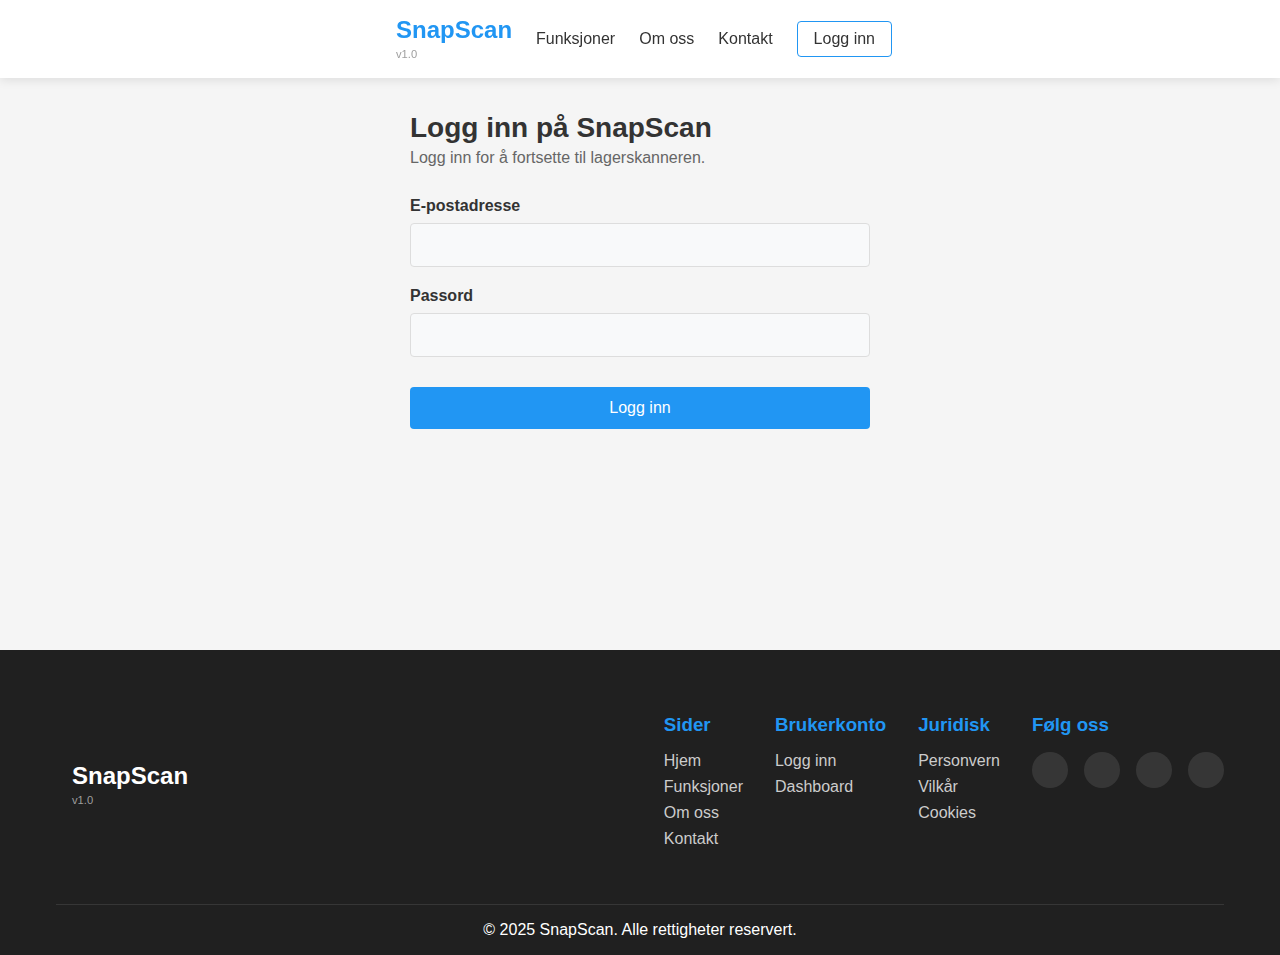
<file: dashboard.html>
<!DOCTYPE html>
<html lang="no">
<head>
    <meta charset="UTF-8">
    <meta name="viewport" content="width=device-width, initial-scale=1.0">
    <meta name="theme-color" content="#2196f3">
    <title>SnapScan Dashboard</title>
    <link rel="manifest" href="manifest.json">
    <link rel="stylesheet" href="https://cdnjs.cloudflare.com/ajax/libs/font-awesome/5.15.4/css/all.min.css">
    <link rel="stylesheet" href="css/styles.css">
    <link rel="stylesheet" href="css/dropdown-search.css">
    <meta name="apple-mobile-web-app-capable" content="yes">
    <meta name="apple-mobile-web-app-status-bar-style" content="black-translucent">
    <!-- VIKTIG: Kommenterer ut camera-styles.css for å unngå konflikt -->
    <!-- <link rel="stylesheet" href="css/camera-styles.css"> -->

    <!-- Inline stiler for kameravisning - dette sikrer at ingen CSS-konflikter oppstår -->
    <style>
        .simple-camera-container {
            margin: 1rem 0;
            padding: 1rem;
            background-color: #f0f8ff;
            border-radius: 8px;
            border: 1px solid #64b5f6;
        }
        
        .simple-camera-wrapper {
            position: relative;
            width: 100%;
            height: 400px;
            overflow: hidden;
            border-radius: 8px;
            background-color: #000;
            margin-bottom: 1rem;
        }
        
        .simple-video {
            position: absolute;
            top: 0;
            left: 0;
            width: 100% !important;
            height: 100% !important;
            object-fit: cover;
            z-index: 1;
            background-color: #000;
        }
        
        .simple-overlay {
            position: absolute;
            top: 0;
            left: 0;
            width: 100%;
            height: 100%;
            z-index: 3;
            display: flex;
            justify-content: center;
            align-items: center;
            pointer-events: none;
        }
        
        .simple-scan-area {
            width: 250px;
            height: 150px;
            border: 3px solid #4caf50;
            border-radius: 8px;
            box-shadow: 0 0 0 2000px rgba(0, 0, 0, 0.5);
            position: relative;
        }
        
        .simple-canvas {
            position: absolute;
            top: 0;
            left: 0;
            width: 100%;
            height: 100%;
            z-index: 2;
            background-color: transparent;
        }

        /* Bruker-profil stil i header */
        .user-profile {
            display: flex;
            align-items: center;
            margin-left: 1rem;
            cursor: pointer;
            position: relative;
        }

        .user-avatar {
            width: 35px;
            height: 35px;
            background-color: #2196f3;
            border-radius: 50%;
            color: white;
            display: flex;
            align-items: center;
            justify-content: center;
            font-weight: bold;
            margin-right: 0.5rem;
        }

        .user-name {
            font-size: 0.9rem;
            font-weight: 500;
            color: #cccccc;
        }

        .user-dropdown {
            position: absolute;
            top: 100%;
            right: 0;
            background-color: white;
            box-shadow: 0 4px 12px rgba(0, 0, 0, 0.15);
            border-radius: 4px;
            padding: 0.5rem 0;
            min-width: 180px;
            z-index: 1000;
            display: none;
        }

        .user-dropdown.active {
            display: block;
        }

        .user-dropdown-item {
            padding: 0.5rem 1rem;
            cursor: pointer;
            display: flex;
            align-items: center;
            color: #333; /* Fikser problemet med hvit tekst på hvit bakgrunn */
        }

        .user-dropdown-item:hover {
            background-color: #f5f5f5;
        }

        .user-dropdown-item i {
            margin-right: 0.5rem;
            width: 20px;
            text-align: center;
            color: #555;
        }
        
        /* Profil-modulens styling */
        .profile-container {
            padding: 1rem;
        }
        
        .profile-header {
            display: flex;
            align-items: center;
            margin-bottom: 2rem;
            padding-bottom: 1rem;
            border-bottom: 1px solid #e0e0e0;
        }
        
        .profile-avatar {
            margin-right: 1.5rem;
        }
        
        .large-avatar {
            width: 80px;
            height: 80px;
            background-color: #2196f3;
            border-radius: 50%;
            color: white;
            display: flex;
            align-items: center;
            justify-content: center;
            font-size: 2.5rem;
            font-weight: bold;
        }
        
        .profile-name h2 {
            margin: 0 0 0.5rem 0;
            font-size: 1.8rem;
            color: #333;
        }
        
        .profile-name p {
            margin: 0;
            color: #666;
            font-size: 1.1rem;
        }
        
        .profile-section {
            margin-bottom: 2rem;
            background-color: #f9f9f9;
            border-radius: 8px;
            padding: 1.5rem;
            box-shadow: 0 1px 3px rgba(0,0,0,0.05);
        }
        
        .profile-section-title {
            margin-top: 0;
            margin-bottom: 1.5rem;
            color: #333;
            font-size: 1.3rem;
            display: flex;
            align-items: center;
        }
        
        .profile-section-title i {
            margin-right: 0.5rem;
            color: #2196f3;
        }
        
        .profile-info-table {
            width: 100%;
            border-collapse: collapse;
        }
        
        .profile-info-table th, 
        .profile-info-table td {
            padding: 0.8rem;
            text-align: left;
            border-bottom: 1px solid #eee;
        }
        
        .profile-info-table th {
            width: 30%;
            color: #666;
            font-weight: 500;
        }
        
        .profile-info-table td {
            color: #333;
            font-weight: 400;
        }
        
        .profile-stats {
            display: flex;
            justify-content: space-between;
            text-align: center;
            margin-top: 1rem;
        }
        
        .profile-stat-item {
            flex: 1;
            padding: 1rem;
            background-color: #fff;
            border-radius: 8px;
            box-shadow: 0 1px 3px rgba(0,0,0,0.05);
            margin: 0 0.5rem;
        }
        
        .profile-stat-item:first-child {
            margin-left: 0;
        }
        
        .profile-stat-item:last-child {
            margin-right: 0;
        }
        
        .profile-stat-value {
            font-size: 2rem;
            font-weight: bold;
            color: #2196f3;
            margin-bottom: 0.5rem;
        }
        
        .profile-stat-label {
            font-size: 0.9rem;
            color: #666;
        }

        /* Dark mode support for profile */
        body.dark-mode .profile-section {
            background-color: #333;
        }
        
        body.dark-mode .profile-name h2,
        body.dark-mode .profile-section-title,
        body.dark-mode .profile-info-table td {
            color: #eee;
        }
        
        body.dark-mode .profile-name p,
        body.dark-mode .profile-info-table th,
        body.dark-mode .profile-stat-label {
            color: #aaa;
        }
        
        body.dark-mode .profile-stat-item {
            background-color: #444;
        }
        
        body.dark-mode .profile-section-title i,
        body.dark-mode .profile-stat-value {
            color: #64b5f6;
        }
    </style>
</head>
<body>
    <header>
        <div class="header-left">
            <button id="backButton" class="back-button">
                <i class="fas fa-arrow-left"></i>
            </button>
            <div class="app-brand">
                <i class="fas fa-qrcode app-logo"></i>
                <div class="app-title">
                    <h1>SnapScan</h1>
                    <span class="app-version">v1.0</span>
                </div>
            </div>
        </div>
        
        <div class="header-right">
            <div id="scannerStatusHeader" class="scanner-status">
                <div id="scannerIndicator" class="scanner-indicator"></div>
                <span id="scannerStatus">Skanner: Ikke tilkoblet</span>
            </div>
            
            <!-- Dark Mode Toggle Switch -->
            <label class="theme-switch">
                <input type="checkbox" id="themeToggle">
                <span class="slider"></span>
                <i class="fas fa-moon theme-icon dark-icon"></i>
                <i class="fas fa-sun theme-icon light-icon"></i>
            </label>

            <!-- Bruker profil -->
            <div class="user-profile" id="userProfile">
                <div class="user-avatar" id="userAvatar"></div>
                <span class="user-name" id="userName">Bruker</span>
                <div class="user-dropdown" id="userDropdown">
                    <div class="user-dropdown-item" id="userSettings">
                        <i class="fas fa-user-cog"></i> Min profil
                    </div>
                    <div class="user-dropdown-item" id="logoutBtn">
                        <i class="fas fa-sign-out-alt"></i> Logg ut
                    </div>
                </div>
            </div>
        </div>
    </header>
    
    <div class="main-container">
        <!-- Main Menu -->
        <div id="mainMenu" class="main-menu">
            <div class="menu-grid">
                <div class="menu-item" data-module="picking">
                    <i class="fas fa-clipboard-list"></i>
                    <span>Plukk</span>
                </div>
                <div class="menu-item" data-module="receiving">
                    <i class="fas fa-truck-loading"></i>
                    <span>Mottak</span>
                </div>
                <div class="menu-item" data-module="returns">
                    <i class="fas fa-undo-alt"></i>
                    <span>Retur</span>
                </div>
                <div class="menu-item" data-module="settings">
                    <i class="fas fa-cogs"></i>
                    <span>Innstillinger</span>
                </div>
            </div>
        </div>
        
        <!-- Picking Module -->
        <div id="pickingModule" class="module-container">
            <div class="card">
                <div class="card-title">
                    <i class="fas fa-clipboard-list"></i> Plukk
                </div>
                
                <div class="module-section">
                    <!-- Toppknapper for import, bluetooth og kamera -->
                    <div class="top-action-buttons">
                        <input type="file" id="importPickFile" accept=".csv,.txt,.json,.pdf" style="display: none;">
                        <button id="importPickBtn" class="action-button">
                            <i class="fas fa-file-import"></i>
                            <span>Import</span>
                        </button>
                        <button id="connectScannerPick" class="action-button">
                            <i class="fab fa-bluetooth-b"></i>
                            <span>Bluetooth</span>
                        </button>
                        <button id="cameraScannerPick" class="action-button">
                            <i class="fas fa-camera"></i>
                            <span>Kamera</span>
                        </button>
                    </div>
                    
                    <div id="pickFileInfo" class="module-info-text">Ingen fil lastet inn</div>
                    
                    <!-- Forenklet kameraskanner for plukk -->
                    <div id="cameraScannerPickContainer" class="simple-camera-container" style="display: none;">
                        <div class="simple-camera-wrapper">
                            <video id="videoPickScanner" class="simple-video" autoplay playsinline muted></video>
                            <canvas id="canvasPickScanner" class="simple-canvas"></canvas>
                            <div id="scannerPickOverlay" class="simple-overlay">
                                <div class="simple-scan-area"></div>
                            </div>
                        </div>
                        <div class="scanner-controls">
                            <button id="switchCameraPick" class="btn btn-primary scanner-switch-btn">
                                <i class="fas fa-sync"></i> Bytt kamera
                            </button>
                            <button id="closePickScanner" class="btn btn-danger scanner-close-btn" style="width: 100%;">
                                <i class="fas fa-times"></i> Lukk skanner
                            </button>
                        </div>
                    </div>
                    
                    <!-- Fremdrift for plukk -->
                    <div class="progress-container">
                        <div class="status-bar">
                            <div id="pickStatusPicked" class="status-picked" style="width: 0%"></div>
                            <div id="pickStatusRemaining" class="status-remaining" style="width: 100%"></div>
                        </div>
                        <div id="pickStatusText" class="status-text">0 av 0 varer plukket (0%)</div>
                    </div>
                    
                    <!-- Manuell registrering over listen -->
                    <div class="scan-input-group">
                        <div class="scan-input-container">
                            <input type="text" id="pickManualScan" class="form-control" placeholder="Skann eller skriv inn varenummer">
                            <button id="pickManualScanBtn" class="btn btn-primary scan-button">
                                <i class="fas fa-barcode"></i> Registrer
                            </button>
                        </div>
                    </div>
                    
                    <!-- Total vekt vises direkte over liste -->
                    <div class="quick-weight-info">
                        <div class="weight-label">Total vekt:</div>
                        <div id="totalWeight" class="weight-box">0 kg</div>
                    </div>
                    
                    <!-- Plukkliste -->
                    <div class="list-container">
                        <table id="pickList">
                            <thead>
                                <tr>
                                    <th>Varenr.</th>
                                    <th>Beskrivelse</th>
                                    <th>Antall</th>
                                    <th>Vekt (kg)</th>
                                    <th>Status</th>
                                </tr>
                            </thead>
                            <tbody>
                                <!-- Data fylles inn via JavaScript -->
                            </tbody>
                        </table>
                    </div>
                    
                    <!-- Handlingsknapper for plukk -->
                    <div class="action-buttons-container">
                        <div class="module-action-buttons">
                            <button id="pickUndoBtn" class="btn btn-warning" disabled>
                                <i class="fas fa-undo"></i> Angre siste skann
                            </button>
                            <div class="dropdown" style="display:inline-block;">
                                <button id="pickExportBtn" class="btn btn-success dropdown-toggle" disabled>
                                    <i class="fas fa-file-export"></i> Eksporter
                                </button>
                                <div class="dropdown-content">
                                    <a href="#" data-format="pdf">PDF-dokument</a>
                                    <a href="#" data-format="html">HTML-dokument</a>
                                    <a href="#" data-format="csv">CSV-fil</a>
                                    <a href="#" data-format="json">JSON-fil</a>
                                    <a href="#" data-format="txt">Tekst-fil</a>
                                </div>
                            </div>
                            <button id="pickClearBtn" class="btn btn-danger" disabled>
                                <i class="fas fa-trash"></i> Tøm liste
                            </button>
                        </div>
                    </div>
                </div>
            </div>
        </div>
        
        <!-- Receiving Module -->
        <div id="receivingModule" class="module-container">
            <div class="card">
                <div class="card-title">
                    <i class="fas fa-truck-loading"></i> Mottak
                </div>
                
                <div class="module-section">
                    <!-- Toppknapper for import, bluetooth og kamera -->
                    <div class="top-action-buttons">
                        <input type="file" id="importReceiveFile" accept=".csv,.txt,.json,.pdf" style="display: none;">
                        <button id="importReceiveBtn" class="action-button">
                            <i class="fas fa-file-import"></i>
                            <span>Import</span>
                        </button>
                        <button id="connectScannerReceive" class="action-button">
                            <i class="fab fa-bluetooth-b"></i>
                            <span>Bluetooth</span>
                        </button>
                        <button id="cameraScannerReceive" class="action-button">
                            <i class="fas fa-camera"></i>
                            <span>Kamera</span>
                        </button>
                    </div>
                    
                    <div id="receiveFileInfo" class="module-info-text">Ingen fil lastet inn</div>
                    
                    <!-- Forenklet kameraskanner for mottak -->
                    <div id="cameraScannerReceiveContainer" class="simple-camera-container" style="display: none;">
                        <div class="simple-camera-wrapper">
                            <video id="videoReceiveScanner" class="simple-video" autoplay playsinline muted></video>
                            <canvas id="canvasReceiveScanner" class="simple-canvas"></canvas>
                            <div id="scannerReceiveOverlay" class="simple-overlay">
                                <div class="simple-scan-area"></div>
                            </div>
                        </div>
                        <div class="scanner-controls">
                            <button id="switchCameraReceive" class="btn btn-primary scanner-switch-btn">
                                <i class="fas fa-sync"></i> Bytt kamera
                            </button>
                            <button id="closeReceiveScanner" class="btn btn-danger scanner-close-btn" style="width: 100%;">
                                <i class="fas fa-times"></i> Lukk skanner
                            </button>
                        </div>
                    </div>
                    
                    <!-- Fremdrift for mottak -->
                    <div class="progress-container">
                        <div class="status-bar">
                            <div id="receiveStatusReceived" class="status-picked" style="width: 0%"></div>
                            <div id="receiveStatusRemaining" class="status-remaining" style="width: 100%"></div>
                        </div>
                        <div id="receiveStatusText" class="status-text">0 av 0 varer mottatt (0%)</div>
                    </div>
                    
                    <!-- Manuell registrering over listen -->
                    <div class="scan-input-group">
                        <div class="scan-input-container">
                            <input type="text" id="receiveManualScan" class="form-control" placeholder="Skann eller skriv inn varenummer">
                            <button id="receiveManualScanBtn" class="btn btn-primary scan-button">
                                <i class="fas fa-barcode"></i> Registrer
                            </button>
                        </div>
                    </div>
                    
                    <!-- Total vekt vises direkte over liste -->
                    <div class="quick-weight-info">
                        <div class="weight-label">Total vekt:</div>
                        <div id="totalReceiveWeight" class="weight-box">0 kg</div>
                    </div>
                    
                    <!-- Mottaksliste -->
                    <div class="list-container">
                        <table id="receiveList">
                            <thead>
                                <tr>
                                    <th>Varenr.</th>
                                    <th>Beskrivelse</th>
                                    <th>Antall</th>
                                    <th>Vekt (kg)</th>
                                    <th>Status</th>
                                </tr>
                            </thead>
                            <tbody>
                                <!-- Data fylles inn via JavaScript -->
                            </tbody>
                        </table>
                    </div>
                    
                    <!-- Handlingsknapper for mottak -->
                    <div class="action-buttons-container">
                        <div class="module-action-buttons">
                            <button id="receiveUndoBtn" class="btn btn-warning" disabled>
                                <i class="fas fa-undo"></i> Angre siste skann
                            </button>
                            <div class="dropdown" style="display:inline-block;">
                                <button id="receiveExportBtn" class="btn btn-success dropdown-toggle" disabled>
                                    <i class="fas fa-file-export"></i> Eksporter
                                </button>
                                <div class="dropdown-content">
                                    <a href="#" data-format="pdf">PDF-dokument</a>
                                    <a href="#" data-format="html">HTML-dokument</a>
                                    <a href="#" data-format="csv">CSV-fil</a>
                                    <a href="#" data-format="json">JSON-fil</a>
                                    <a href="#" data-format="txt">Tekst-fil</a>
                                </div>
                            </div>
                            <button id="receiveClearBtn" class="btn btn-danger" disabled>
                                <i class="fas fa-trash"></i> Tøm liste
                            </button>
                        </div>
                    </div>
                </div>
            </div>
        </div>
        
        <!-- Returns Module -->
        <div id="returnsModule" class="module-container">
            <div class="card">
                <div class="card-title">
                    <i class="fas fa-undo-alt"></i> Retur
                </div>
                
                <div class="module-section">
                    <!-- Toppknapper for bluetooth og kamera -->
                    <div class="top-action-buttons">
                        <button id="connectScannerReturn" class="action-button">
                            <i class="fab fa-bluetooth-b"></i>
                            <span>Bluetooth</span>
                        </button>
                        <button id="cameraScannerReturn" class="action-button">
                            <i class="fas fa-camera"></i>
                            <span>Kamera</span>
                        </button>
                    </div>

                    <!-- Forenklet kameraskanner for retur -->
                    <div id="cameraScannerReturnContainer" class="simple-camera-container" style="display: none;">
                        <div class="simple-camera-wrapper">
                            <video id="videoReturnScanner" class="simple-video" autoplay playsinline muted></video>
                            <canvas id="canvasReturnScanner" class="simple-canvas"></canvas>
                            <div id="scannerReturnOverlay" class="simple-overlay">
                                <div class="simple-scan-area"></div>
                            </div>
                        </div>
                        <div class="scanner-controls">
                            <button id="switchCameraReturn" class="btn btn-primary scanner-switch-btn">
                                <i class="fas fa-sync"></i> Bytt kamera
                            </button>
                            <button id="closeReturnScanner" class="btn btn-danger scanner-close-btn" style="width: 100%;">
                                <i class="fas fa-times"></i> Lukk skanner
                            </button>
                        </div>
                    </div>
                    
                    <!-- Manuell registrering over listen -->
                    <div class="return-register-form">
                        <div class="form-row">
                            <div class="form-group">
                                <label for="returnManualScan"><i class="fas fa-barcode"></i> Varenummer</label>
                                <input type="text" id="returnManualScan" class="form-control" placeholder="Skann eller skriv inn varenummer">
                            </div>
                        </div>
                        
                        <div class="form-row two-columns">
                            <div class="form-group">
                                <label for="returnQuantity"><i class="fas fa-sort-amount-up"></i> Antall</label>
                                <input type="number" id="returnQuantity" class="form-control" value="1" min="1" placeholder="Antall">
                            </div>
                            
                            <div class="form-group">
                                <label for="returnItemCondition"><i class="fas fa-clipboard-check"></i> Tilstand</label>
                                <select id="returnItemCondition" class="form-control">
                                    <option value="uåpnet">Uåpnet</option>
                                    <option value="åpnet">Åpnet</option>
                                    <option value="skadet">Skadet</option>
                                </select>
                            </div>
                        </div>
                        
                        <button id="returnManualScanBtn" class="btn btn-primary full-width-btn">
                            <i class="fas fa-plus-circle"></i> Registrer retur
                        </button>
                    </div>
                    
                    <!-- Returliste -->
                    <div class="list-container">
                        <table id="returnList">
                            <thead>
                                <tr>
                                    <th>Varenr.</th>
                                    <th>Beskrivelse</th>
                                    <th>Antall</th>
                                    <th>Tilstand</th>
                                    <th>Handlinger</th>
                                </tr>
                            </thead>
                            <tbody>
                                <!-- Data fylles inn via JavaScript -->
                            </tbody>
                        </table>
                    </div>
                    
                    <!-- Handlingsknapper for returliste -->
                    <div class="action-buttons-container">
                        <div class="module-action-buttons">
                            <div class="dropdown" style="display:inline-block;">
                                <button id="returnExportBtn" class="btn btn-success dropdown-toggle" disabled>
                                    <i class="fas fa-file-export"></i> Eksporter
                                </button>
                                <div class="dropdown-content">
                                    <a href="#" data-format="pdf">PDF-dokument</a>
                                    <a href="#" data-format="html">HTML-dokument</a>
                                    <a href="#" data-format="csv">CSV-fil</a>
                                    <a href="#" data-format="json">JSON-fil</a>
                                    <a href="#" data-format="txt">Tekst-fil</a>
                                </div>
                            </div>
                            <button id="clearReturnList" class="btn btn-danger" disabled>
                                <i class="fas fa-trash"></i> Tøm liste
                            </button>
                        </div>
                    </div>
                </div>
            </div>
        </div>
        
        <!-- Settings Module -->
        <div id="settingsModule" class="module-container">
            <div class="card">
                <div class="card-title">
                    <i class="fas fa-cogs"></i> Innstillinger
                </div>
                
                <!-- Innstillinger Tabs -->
                <div class="settings-tabs">
                    <button class="settings-tab-btn active" data-tab="generalSettings">
                        <i class="fas fa-sliders-h"></i> Generelt
                    </button>
                    <button class="settings-tab-btn" data-tab="barcodeSettings">
                        <i class="fas fa-barcode"></i> Strekkoder
                    </button>
                    <button class="settings-tab-btn" data-tab="dataSettings">
                        <i class="fas fa-database"></i> Data
                    </button>
                    <button class="settings-tab-btn" data-tab="systemSettings">
                        <i class="fas fa-tools"></i> System
                    </button>
                </div>
                
                <!-- General Settings Tab -->
                <div id="generalSettings" class="settings-tab-content active">
                    <div class="settings-section">
                        <h3 class="settings-section-title"><i class="fas fa-weight"></i> Vekt og måleenheter</h3>
                        
                        <div class="settings-option">
                            <div class="settings-option-info">
                                <label for="weightUnit">Vektenhet</label>
                                <p class="settings-description">Velg standard måleenhet for vekt i applikasjonen.</p>
                            </div>
                            <div class="settings-option-control">
                                <select id="weightUnit" class="form-control">
                                    <option value="kg">Kilogram (kg)</option>
                                    <option value="g">Gram (g)</option>
                                </select>
                            </div>
                        </div>
                        
                        <div class="settings-option">
                            <div class="settings-option-info">
                                <label for="defaultItemWeight">Standard varevekt</label>
                                <p class="settings-description">Sett standard vekt for varer som ikke har en definert vekt.</p>
                            </div>
                            <div class="settings-option-control">
                                <input type="number" id="defaultItemWeight" class="form-control" value="1" min="0.01" step="0.01">
                            </div>
                        </div>
                    </div>
                    
                    <div class="settings-section">
                        <h3 class="settings-section-title"><i class="fas fa-palette"></i> Utseende</h3>
                        
                        <div class="settings-option">
                            <div class="settings-option-info">
                                <label for="themeToggleSettings">Fargemodus</label>
                                <p class="settings-description">Velg mellom lys og mørk modus for applikasjonen.</p>
                            </div>
                            <div class="settings-option-control">
                                <div class="theme-toggle-container">
                                    <span class="theme-label">Lys</span>
                                    <label class="theme-switch-settings">
                                        <input type="checkbox" id="themeToggleSettings">
                                        <span class="slider round"></span>
                                    </label>
                                    <span class="theme-label">Mørk</span>
                                </div>
                            </div>
                        </div>
                    </div>
                </div>
                
                <!-- Barcode Settings Tab -->
                <div id="barcodeSettings" class="settings-tab-content">
                    <div class="settings-section">
                        <h3 class="settings-section-title"><i class="fas fa-barcode"></i> Strekkodeinnstillinger</h3>
                        
                        <div class="settings-option">
                            <div class="settings-option-info">
                                <label>Importer strekkodeoversikt</label>
                                <p class="settings-description">Last opp en JSON-fil med strekkoder for bruk i applikasjonen.</p>
                            </div>
                            <div class="settings-option-control">
                                <input type="file" id="importBarcodeFile" accept=".json" style="display: none;">
                                <button id="importBarcodeBtn" class="btn btn-primary">
                                    <i class="fas fa-file-import"></i> Importer strekkoder
                                </button>
                                <div id="barcodeFileInfo" class="settings-info-text">Ingen strekkoder lastet inn</div>
                            </div>
                        </div>
                        
                        <div class="settings-note">
                            <i class="fas fa-info-circle"></i> Appen inneholder innebygde strekkoder som alltid vil være tilgjengelige.
                        </div>
                        
                        <div class="settings-action-buttons">
                            <button id="resetBarcodeData" class="btn btn-secondary">
                                <i class="fas fa-undo"></i> Tilbakestill til kun innebygde strekkoder
                            </button>
                            <button id="clearBarcodeData" class="btn btn-warning">
                                <i class="fas fa-trash"></i> Tøm brukerdefinerte strekkoder
                            </button>
                        </div>
                    </div>
                </div>
                
                <!-- Data Settings Tab -->
                <div id="dataSettings" class="settings-tab-content">
                    <div class="settings-section">
                        <h3 class="settings-section-title"><i class="fas fa-database"></i> Databehandling</h3>
                        
                        <div class="settings-action-panel danger-zone">
                            <div class="panel-header">
                                <i class="fas fa-exclamation-triangle"></i> Faresone
                            </div>
                            <div class="panel-body">
                                <p>Disse handlingene vil fjerne data permanent og kan ikke angres.</p>
                                
                                <button id="clearAllBarcodeData" class="btn btn-warning">
                                    <i class="fas fa-trash"></i> Tøm all strekkodedata
                                </button>
                                
                                <button id="clearAllData" class="btn btn-danger">
                                    <i class="fas fa-trash-alt"></i> Tøm alle data
                                </button>
                            </div>
                        </div>
                    </div>
                </div>
                
                <!-- System Settings Tab -->
                <div id="systemSettings" class="settings-tab-content">
                    <div class="settings-section">
                        <h3 class="settings-section-title"><i class="fas fa-sync-alt"></i> Oppdatering og systemvedlikehold</h3>
                        <p class="settings-description">Hvis du har problemer med appen eller ønsker å hente nyeste versjon av appen, kan du bruke knappen under. Dette vil slette all lokal cache, cookies og tømme lagring for å sikre at du får nyeste versjon.</p>
                        
                        <div class="settings-action-panel">
                            <button id="forceRefreshBtn" class="btn btn-info btn-refresh">
                              <svg xmlns="http://www.w3.org/2000/svg" width="16" height="16" fill="currentColor" viewBox="0 0 16 16" style="margin-right: 5px;">
                                <path d="M8 3a5 5 0 1 0 4.546 2.914.5.5 0 0 1 .908-.417A6 6 0 1 1 8 2v1z"/>
                                <path fill-rule="evenodd" d="M8 4.5a.5.5 0 0 1 .5.5v2.5h2.5a.5.5 0 0 1 0 1H8a.5.5 0 0 1-.5-.5V5a.5.5 0 0 1 .5-.5z"/>
                              </svg>
                              Last applikasjonen på nytt
                            </button>
                        </div>
                    </div>
                </div>
            </div>
        </div>
        
        <!-- Profile Module -->
        <div id="profileModule" class="module-container">
            <div class="card">
                <div class="card-title">
                    <i class="fas fa-user"></i> Min Profil
                </div>
                
                <div class="module-section">
                    <div class="profile-container">
                        <div class="profile-header">
                            <div class="profile-avatar">
                                <div class="large-avatar" id="profileAvatar">G</div>
                            </div>
                            <div class="profile-name">
                                <h2 id="profileName">Gustav</h2>
                                <p id="profileCompany">Stadven AS</p>
                            </div>
                        </div>
                        
                        <div class="profile-details">
                            <div class="profile-section">
                                <h3 class="profile-section-title"><i class="fas fa-id-card"></i> Brukerinformasjon</h3>
                                
                                <table class="profile-info-table">
                                    <tr>
                                        <th>Navn:</th>
                                        <td id="profileFullName">Gustav</td>
                                    </tr>
                                    <tr>
                                        <th>E-post:</th>
                                        <td id="profileEmail">gustav@stadven.no</td>
                                    </tr>
                                    <tr>
                                        <th>Firma:</th>
                                        <td id="profileCompanyDetail">Stadven AS</td>
                                    </tr>
                                    <tr>
                                        <th>Brukerrolle:</th>
                                        <td id="profileRole">Administrator</td>
                                    </tr>
                                    <tr>
                                        <th>Registrert:</th>
                                        <td id="profileCreated">23. april 2025</td>
                                    </tr>
                                </table>
                            </div>
                            
                            <div class="profile-section">
                                <h3 class="profile-section-title"><i class="fas fa-chart-line"></i> Aktivitetsstatistikk</h3>
                                
                                <div class="profile-stats">
                                    <div class="profile-stat-item">
                                        <div class="profile-stat-value" id="profilePickCount">0</div>
                                        <div class="profile-stat-label">Plukkede varer</div>
                                    </div>
                                    <div class="profile-stat-item">
                                        <div class="profile-stat-value" id="profileReceiveCount">0</div>
                                        <div class="profile-stat-label">Mottatte varer</div>
                                    </div>
                                    <div class="profile-stat-item">
                                        <div class="profile-stat-value" id="profileReturnCount">0</div>
                                        <div class="profile-stat-label">Returnerte varer</div>
                                    </div>
                                </div>
                            </div>
                        </div>
                    </div>
                </div>
            </div>
        </div>
    </div>

    <!-- Modaler -->
    <!-- Vektmodal -->
    <div id="weightModal" class="modal">
        <div class="modal-content">
            <div class="modal-header">
                <h2>Angi vekt for produkt</h2>
                <span id="closeWeightModal" class="close">&times;</span>
            </div>
            <div class="modal-body">
                <div class="form-group">
                    <label for="weightModalItemId">Varenummer:</label>
                    <span id="weightModalItemId" class="modal-item-id"></span>
                </div>
                <div class="form-group">
                    <label for="itemWeight">Vekt (kg):</label>
                    <input type="number" id="itemWeight" class="form-control" step="0.01" min="0" value="1">
                </div>
            </div>
            <div class="modal-footer">
                <button id="cancelWeightBtn" class="btn btn-secondary">Avbryt</button>
                <button id="saveWeightBtn" class="btn btn-primary">Lagre</button>
            </div>
        </div>
    </div>

    <!-- Antallsmodal for mottak -->
    <div id="quantityModal" class="modal">
        <div class="modal-content">
            <div class="modal-header">
                <h2>Angi antall for produkt</h2>
                <span id="closeQuantityModal" class="close">&times;</span>
            </div>
            <div class="modal-body">
                <div class="form-group">
                    <label for="quantityModalItemId">Varenummer:</label>
                    <span id="quantityModalItemId" class="modal-item-id"></span>
                </div>
                <div class="form-group">
                    <label for="itemQuantity">Antall:</label>
                    <input type="number" id="itemQuantity" class="form-control" min="1" value="1">
                </div>
            </div>
            <div class="modal-footer">
                <button id="cancelQuantityBtn" class="btn btn-secondary">Avbryt</button>
                <button id="saveQuantityBtn" class="btn btn-primary">Lagre</button>
            </div>
        </div>
    </div>

    <!-- JavaScript-filer -->
    <script src="js/app.js" type="module"></script>
    <!-- Legg til PDF.js bibliotek -->
    <script src="https://cdnjs.cloudflare.com/ajax/libs/pdf.js/3.7.107/pdf.min.js"></script>
    <script>
        // Sjekk om brukeren er logget inn
        document.addEventListener('DOMContentLoaded', function() {
            const currentUser = localStorage.getItem('snapscan_user');
            if (!currentUser) {
                // Redirect til innloggingssiden hvis brukeren ikke er logget inn
                window.location.href = 'login.html';
                return;
            }
            
            // Initialiser brukerprofilområdet i header
            const user = JSON.parse(currentUser);
            const userNameElement = document.getElementById('userName');
            const userAvatarElement = document.getElementById('userAvatar');
            if (userNameElement && user.name) {
                userNameElement.textContent = user.name;
            }
            if (userAvatarElement && user.name) {
                userAvatarElement.textContent = user.name.substring(0, 1).toUpperCase();
            }
            
            // Brukerprofilinteraksjon
            const userProfile = document.getElementById('userProfile');
            const userDropdown = document.getElementById('userDropdown');
            
            if (userProfile) {
                userProfile.addEventListener('click', function(e) {
                    e.stopPropagation();
                    userDropdown.classList.toggle('active');
                });
            }
            
            // Lukk dropdown når man klikker utenfor
            document.addEventListener('click', function() {
                if (userDropdown.classList.contains('active')) {
                    userDropdown.classList.remove('active');
                }
            });
            
            // Håndter utlogging
            const logoutBtn = document.getElementById('logoutBtn');
            if (logoutBtn) {
                logoutBtn.addEventListener('click', function() {
                    localStorage.removeItem('snapscan_user');
                    window.location.href = 'login.html';
                });
            }

            // Håndter klikk på "Min profil"
            const userSettings = document.getElementById('userSettings');
            if (userSettings) {
                userSettings.addEventListener('click', function() {
                    // Lukk dropdown-menyen
                    userDropdown.classList.remove('active');
                    
                    // Vis profilsiden
                    if (typeof window.app !== 'undefined' && typeof window.app.showModule === 'function') {
                        window.app.showModule('profile');
                    }
                });
            }
            
            // Hent brukerdata fra brukerens eget lager
            // Dette sikrer at hver bruker har sin egen separate datalagring
            const userStorageKey = `snapscan_data_${user.id}`;
            let userData = JSON.parse(localStorage.getItem(userStorageKey) || '{}');
            
            // Hvis dette er første gang brukeren logger inn, initialiser standard datastruktur
            if (Object.keys(userData).length === 0) {
                userData = {
                    barcodes: {},
                    pickings: [],
                    receivings: [],
                    returns: [],
                    settings: {
                        weightUnit: 'kg',
                        defaultItemWeight: 1,
                        theme: 'light'
                    }
                };
                localStorage.setItem(userStorageKey, JSON.stringify(userData));
            }
            
            // Denne variabelen brukes til å lagre og laste data per bruker
            window.currentUserData = {
                id: user.id,
                storageKey: userStorageKey,
                data: userData
            };
        });
    </script>
</body>
</html>
</file>
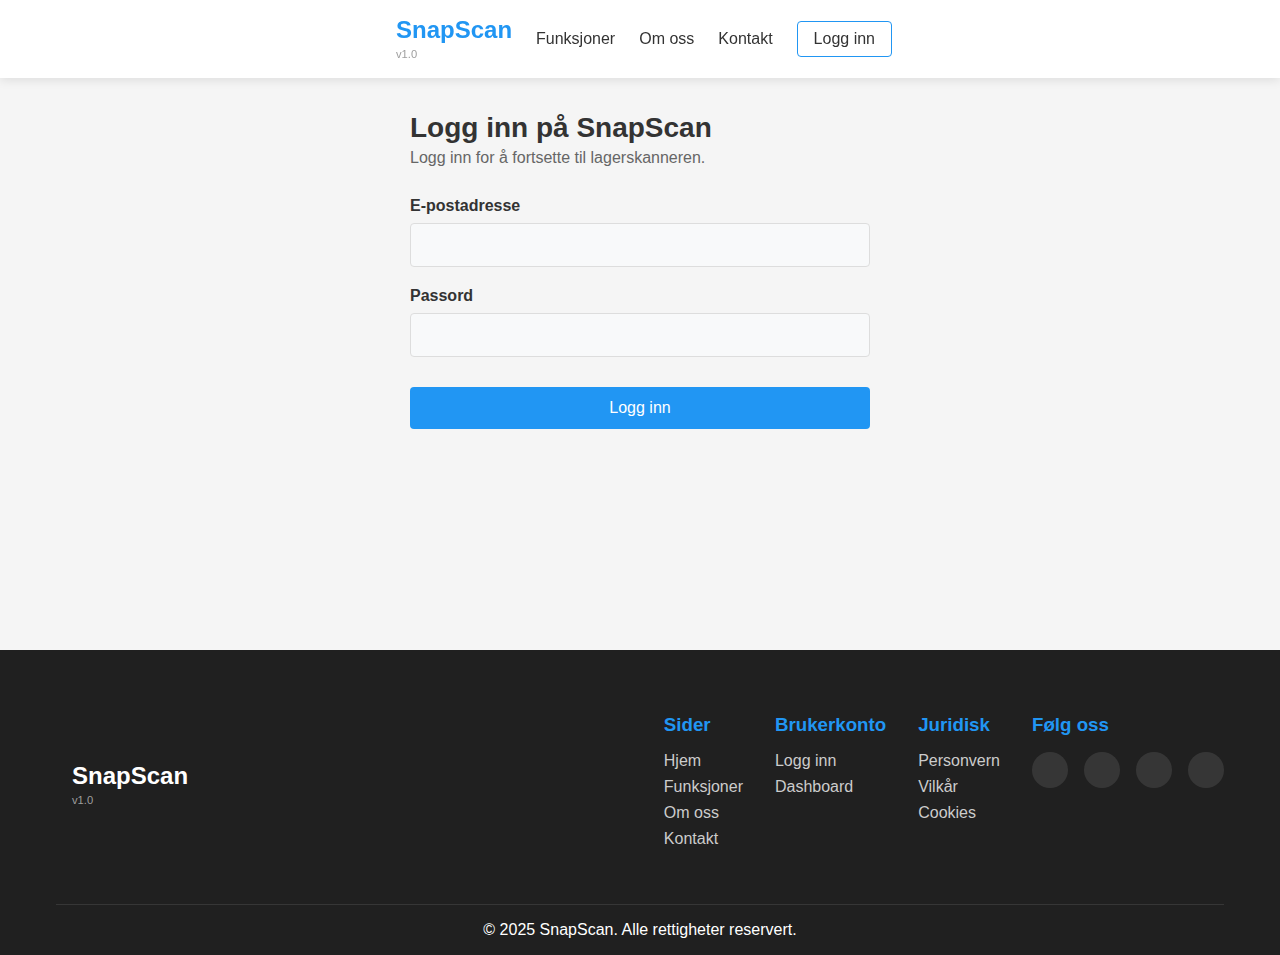
<file: login.html>
<!DOCTYPE html>
<html lang="no">
<head>
    <meta charset="UTF-8">
    <meta name="viewport" content="width=device-width, initial-scale=1.0">
    <meta name="theme-color" content="#2196f3">
    <title>Logg inn - SnapScan</title>
    <link rel="manifest" href="manifest.json">
    <link rel="stylesheet" href="https://cdnjs.cloudflare.com/ajax/libs/font-awesome/5.15.4/css/all.min.css">
    <link rel="stylesheet" href="css/styles.css">
    <link rel="stylesheet" href="css/homepage.css">
    <meta name="apple-mobile-web-app-capable" content="yes">
    <meta name="apple-mobile-web-app-status-bar-style" content="black-translucent">
    <style>
        body {
            background-color: #f5f5f5;
            margin: 0;
            padding: 0;
        }
        main {
            padding: 40px 0;
            min-height: calc(100vh - 250px);
        }
        .auth-content {
            max-width: 500px;
            margin: 0 auto;
            padding: 20px;
        }
        .auth-logo {
            text-align: center;
            margin-bottom: 10px;
        }
        .auth-title {
            margin: 0;
            font-size: 28px;
            font-weight: 600;
        }
        .auth-subtitle {
            margin: 5px 0 30px 0;
            color: #666;
            font-weight: normal;
        }
        .form-group {
            margin-bottom: 20px;
        }
        label {
            display: block;
            margin-bottom: 8px;
            color: #555;
            font-weight: 500;
        }
        input[type="email"], 
        input[type="password"] {
            width: 100%;
            padding: 12px;
            border: 1px solid #ddd;
            border-radius: 4px;
            font-size: 16px;
        }
        .btn {
            background-color: #2196f3;
            color: white;
            border: none;
            border-radius: 4px;
            padding: 12px 15px;
            font-size: 16px;
            font-weight: 500;
            cursor: pointer;
            width: 100%;
            margin-top: 10px;
        }
    </style>
</head>
<body>
    <header class="landing-header">
        <div class="container">
            <div class="header-content">
                <div class="logo">
                    <i class="fas fa-qrcode logo-icon"></i>
                    <div class="logo-text">
                        <h1>SnapScan</h1>
                        <span class="version">v1.0</span>
                    </div>
                </div>
                <nav class="main-nav">
                    <ul>
                        <li><a href="index.html#features">Funksjoner</a></li>
                        <li><a href="index.html#about">Om oss</a></li>
                        <li><a href="index.html#contact">Kontakt</a></li>
                        <li><a href="login.html" class="btn-login">Logg inn</a></li>
                    </ul>
                </nav>
                <button class="mobile-menu-btn">
                    <i class="fas fa-bars"></i>
                </button>
            </div>
        </div>
    </header>

    <main>
        <div class="container">
            <div class="auth-content">
                <div class="auth-logo">
                    <i class="fas fa-qrcode logo-icon" style="font-size: 36px; margin-bottom: 10px;"></i>
                </div>
                <h1 class="auth-title">Logg inn på SnapScan</h1>
                <p class="auth-subtitle">Logg inn for å fortsette til lagerskanneren.</p>
                
                <form id="loginForm">
                    <div class="form-group">
                        <label for="email">E-postadresse</label>
                        <input type="email" id="email" name="email" required>
                    </div>
                    <div class="form-group">
                        <label for="password">Passord</label>
                        <input type="password" id="password" name="password" required>
                    </div>
                    <button type="submit" class="btn">Logg inn</button>
                </form>
            </div>
        </div>
    </main>

    <footer class="footer">
        <div class="container">
            <div class="footer-content">
                <div class="footer-logo">
                    <i class="fas fa-qrcode logo-icon"></i>
                    <div class="logo-text">
                        <h2>SnapScan</h2>
                        <span class="version">v1.0</span>
                    </div>
                </div>
                
                <div class="footer-links">
                    <div class="footer-section">
                        <h3>Sider</h3>
                        <ul>
                            <li><a href="index.html">Hjem</a></li>
                            <li><a href="index.html#features">Funksjoner</a></li>
                            <li><a href="index.html#about">Om oss</a></li>
                            <li><a href="index.html#contact">Kontakt</a></li>
                        </ul>
                    </div>
                    
                    <div class="footer-section">
                        <h3>Brukerkonto</h3>
                        <ul>
                            <li><a href="login.html">Logg inn</a></li>
                            <li><a href="dashboard.html">Dashboard</a></li>
                        </ul>
                    </div>
                    
                    <div class="footer-section">
                        <h3>Juridisk</h3>
                        <ul>
                            <li><a href="#">Personvern</a></li>
                            <li><a href="#">Vilkår</a></li>
                            <li><a href="#">Cookies</a></li>
                        </ul>
                    </div>
                    
                    <div class="footer-section">
                        <h3>Følg oss</h3>
                        <div class="social-links">
                            <a href="#" class="social-link"><i class="fab fa-facebook-f"></i></a>
                            <a href="#" class="social-link"><i class="fab fa-twitter"></i></a>
                            <a href="#" class="social-link"><i class="fab fa-linkedin-in"></i></a>
                            <a href="#" class="social-link"><i class="fab fa-instagram"></i></a>
                        </div>
                    </div>
                </div>
            </div>
            
            <div class="footer-bottom">
                <p>&copy; 2025 SnapScan. Alle rettigheter reservert.</p>
            </div>
        </div>
    </footer>

    <script src="js/modules/load-libraries.js"></script>
    <script>
        document.addEventListener('DOMContentLoaded', function() {
            // Mobile meny-toggle
            const mobileMenuBtn = document.querySelector('.mobile-menu-btn');
            const mainNav = document.querySelector('.main-nav');
            
            if (mobileMenuBtn && mainNav) {
                mobileMenuBtn.addEventListener('click', function() {
                    mainNav.classList.toggle('show');
                });
            }
            
            // Sjekk om brukeren allerede er logget inn
            const currentUser = localStorage.getItem('snapscan_user');
            if (currentUser) {
                window.location.href = 'dashboard.html';
                return;
            }

            // Håndter innloggingsskjema
            const loginForm = document.getElementById('loginForm');
            loginForm.addEventListener('submit', function(e) {
                e.preventDefault();
                
                const email = document.getElementById('email').value;
                const password = document.getElementById('password').value;
                
                // Hent brukere fra users.json fil
                fetch('users.json')
                    .then(response => response.json())
                    .then(data => {
                        const users = data.users || [];
                        
                        // Finn bruker med samme e-post
                        const user = users.find(u => u.email === email);
                        
                        if (user && user.password === password) {
                            // Lagre brukerens innloggingssesjon
                            localStorage.setItem('snapscan_user', JSON.stringify({
                                id: user.id,
                                name: user.name,
                                email: user.email,
                                role: user.role,
                                loginTime: new Date().toISOString(),
                                discountApplied: user.discountApplied || false,
                                discountPercentage: user.discountPercentage || 0
                            }));
                            
                            // Redirect til dashbordet
                            window.location.href = 'dashboard.html';
                        } else {
                            alert('Feil e-postadresse eller passord. Vennligst prøv igjen.');
                        }
                    })
                    .catch(error => {
                        console.error('Innloggingsfeil:', error);
                        alert('Det oppstod en feil ved innlogging. Vennligst prøv igjen senere.');
                    });
            });
        });
    </script>
</body>
</html>
</file>
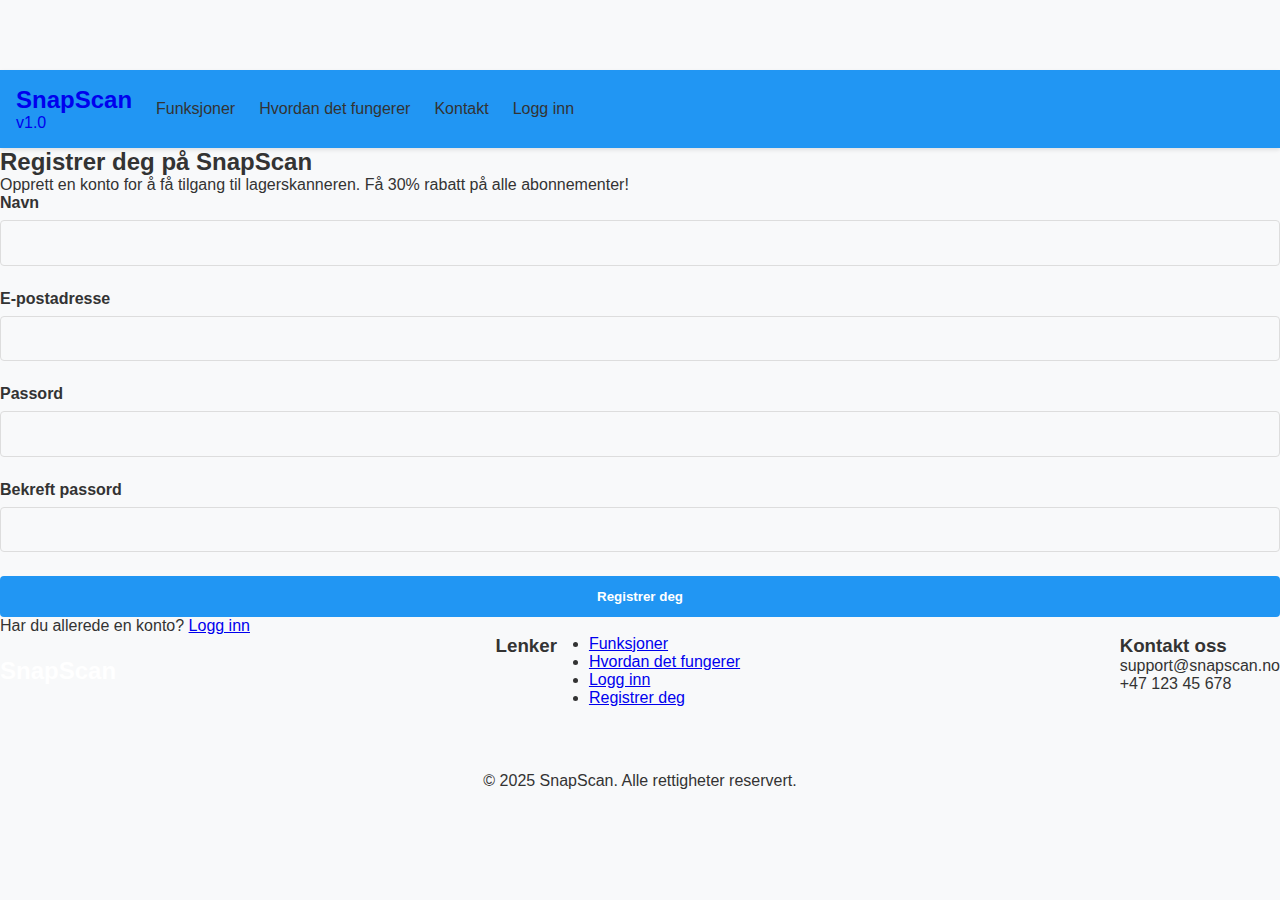
<file: register.html>
<!DOCTYPE html>
<html lang="no">
<head>
    <meta charset="UTF-8">
    <meta name="viewport" content="width=device-width, initial-scale=1.0">
    <meta name="theme-color" content="#2196f3">
    <title>Registrer deg - SnapScan</title>
    <link rel="manifest" href="manifest.json">
    <link rel="stylesheet" href="https://cdnjs.cloudflare.com/ajax/libs/font-awesome/5.15.4/css/all.min.css">
    <link rel="stylesheet" href="css/styles.css">
    <link rel="stylesheet" href="css/homepage.css">
    <style>
        .nav-login-btn {
            display: inline-block !important; 
        }
    </style>
</head>
<body class="homepage">
    <header class="home-header">
        <div class="header-content">
            <div class="logo-area">
                <a href="index.html" style="text-decoration: none; display: flex; align-items: center;">
                    <i class="fas fa-qrcode app-logo"></i>
                    <div class="app-title">
                        <h1>SnapScan</h1>
                        <span class="app-version">v1.0</span>
                    </div>
                </a>
            </div>
            <nav class="main-nav">
                <ul>
                    <li><a href="index.html#features">Funksjoner</a></li>
                    <li><a href="index.html#how-it-works">Hvordan det fungerer</a></li>
                    <li><a href="index.html#contact">Kontakt</a></li>
                    <li><a href="login.html" class="nav-login-btn">Logg inn</a></li>
                </ul>
            </nav>
        </div>
    </header>

    <main>
        <div class="auth-container">
            <div class="auth-header">
                <i class="fas fa-qrcode app-logo"></i>
                <h2>Registrer deg på SnapScan</h2>
                <p>Opprett en konto for å få tilgang til lagerskanneren. <span class="highlight">Få 30% rabatt på alle abonnementer!</span></p>
            </div>
            <form class="auth-form" id="registerForm">
                <div class="form-group">
                    <label for="name">Navn</label>
                    <input type="text" id="name" name="name" class="form-control" required>
                </div>
                <div class="form-group">
                    <label for="email">E-postadresse</label>
                    <input type="email" id="email" name="email" class="form-control" required>
                </div>
                <div class="form-group">
                    <label for="password">Passord</label>
                    <input type="password" id="password" name="password" class="form-control" required>
                </div>
                <div class="form-group">
                    <label for="confirmPassword">Bekreft passord</label>
                    <input type="password" id="confirmPassword" name="confirmPassword" class="form-control" required>
                </div>
                <div class="auth-submit">
                    <button type="submit" class="btn btn-primary" style="width: 100%;">Registrer deg</button>
                </div>
            </form>
            <div class="auth-footer">
                <p>Har du allerede en konto? <a href="login.html">Logg inn</a></p>
            </div>
        </div>
    </main>

    <footer>
        <div class="footer-content">
            <div class="footer-logo">
                <i class="fas fa-qrcode app-logo"></i>
                <div class="app-title">
                    <h2>SnapScan</h2>
                </div>
            </div>
            <div class="footer-links">
                <h3>Lenker</h3>
                <ul>
                    <li><a href="index.html#features">Funksjoner</a></li>
                    <li><a href="index.html#how-it-works">Hvordan det fungerer</a></li>
                    <li><a href="login.html">Logg inn</a></li>
                    <li><a href="register.html">Registrer deg</a></li>
                </ul>
            </div>
            <div id="contact" class="footer-contact">
                <h3>Kontakt oss</h3>
                <p><i class="fas fa-envelope"></i> support@snapscan.no</p>
                <p><i class="fas fa-phone"></i> +47 123 45 678</p>
            </div>
        </div>
        <div class="footer-bottom">
            <p>&copy; 2025 SnapScan. Alle rettigheter reservert.</p>
        </div>
    </footer>

    <script src="js/modules/load-libraries.js"></script>
    <script>
        document.addEventListener('DOMContentLoaded', function() {
            // Sjekk om brukeren allerede er logget inn
            const currentUser = localStorage.getItem('snapscan_user');
            if (currentUser) {
                window.location.href = 'dashboard.html';
                return;
            }

            // Aktiver registreringsskjema
            const registerForm = document.getElementById('registerForm');
            const submitButton = registerForm.querySelector('button[type="submit"]');
            submitButton.disabled = false;
            submitButton.textContent = "Registrer deg";
            submitButton.style.backgroundColor = "";
            submitButton.style.cursor = "pointer";
            
            registerForm.addEventListener('submit', function(e) {
                e.preventDefault();
                
                const name = document.getElementById('name').value;
                const email = document.getElementById('email').value;
                const password = document.getElementById('password').value;
                const confirmPassword = document.getElementById('confirmPassword').value;
                
                // Enkel validering
                if (password !== confirmPassword) {
                    alert('Passordene er ikke like. Vennligst prøv igjen.');
                    return;
                }
                
                // Hent eksisterende brukere fra JSON-fil
                fetch('users.json')
                    .then(response => response.json())
                    .then(data => {
                        const users = data.users || [];
                        
                        // Sjekk om e-postadressen allerede er i bruk
                        if (users.some(user => user.email === email)) {
                            alert('Denne e-postadressen er allerede registrert. Prøv å logge inn isteden.');
                            return;
                        }
                        
                        // Opprett ny bruker med unik ID
                        const newUser = {
                            id: Date.now().toString(),
                            name: name,
                            email: email,
                            password: password,
                            role: "user",
                            registeredAt: new Date().toISOString(),
                            discountApplied: true,
                            discountPercentage: 30
                        };
                        
                        // For nå setter vi sesjon i localStorage
                        localStorage.setItem('snapscan_user', JSON.stringify({
                            id: newUser.id,
                            name: newUser.name,
                            email: newUser.email,
                            role: newUser.role,
                            loginTime: new Date().toISOString(),
                            discountApplied: true,
                            discountPercentage: 30
                        }));
                        
                        // For demonstrasjonsformål, vis en melding om at registrering er vellykket
                        alert('Registrering vellykket! Du får 30% rabatt på alle abonnementer. Omdirigerer til dashbordet...');
                        
                        // Redirect til dashboard
                        window.location.href = 'dashboard.html';
                    })
                    .catch(error => {
                        console.error('Registreringsfeil:', error);
                        alert('Det oppstod en feil ved registrering. Vennligst prøv igjen senere.');
                    });
            });
        });
    </script>
</body>
</html>
</file>
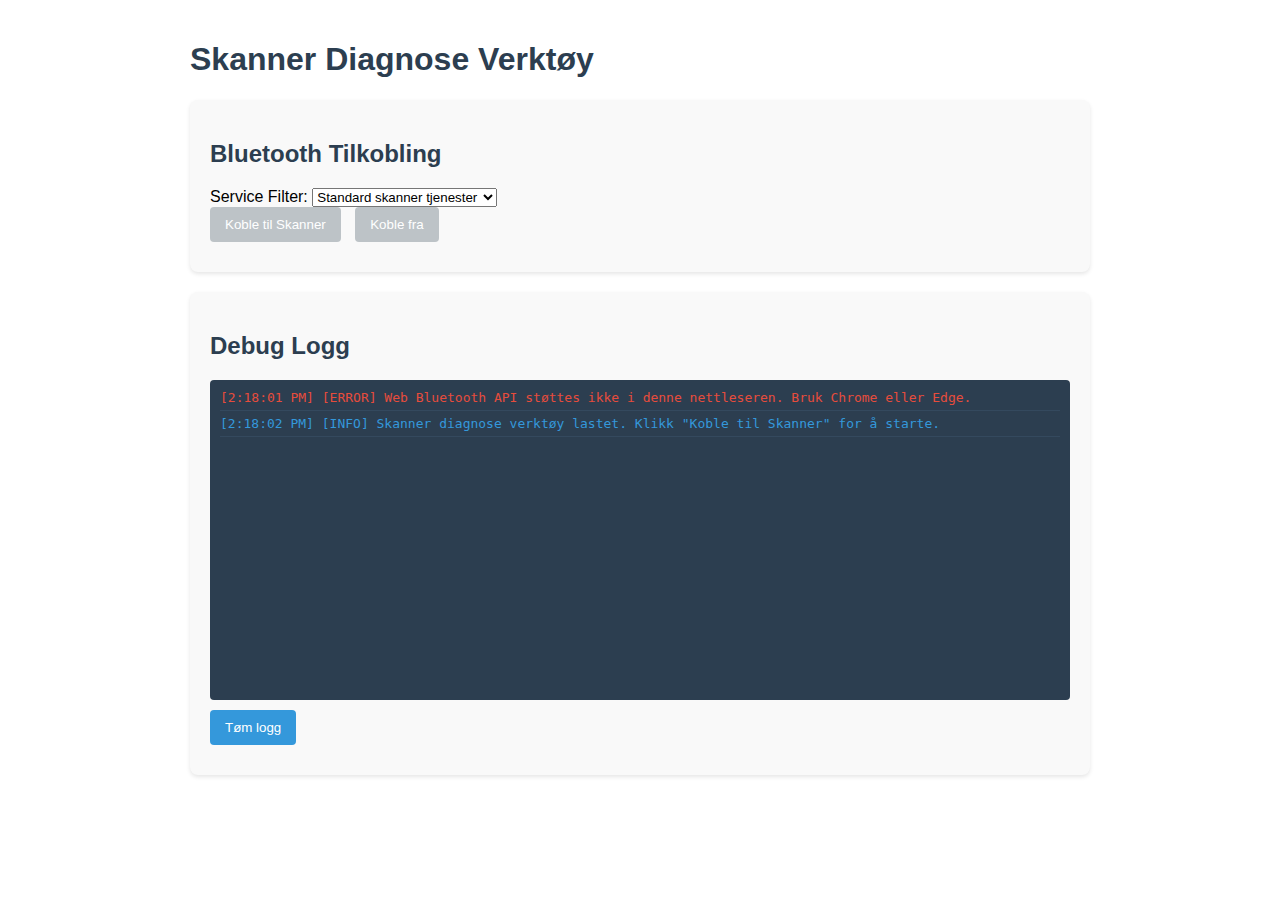
<file: scanner-diagnose.html>
<!DOCTYPE html>
<html lang="en">
<head>
    <meta charset="UTF-8">
    <meta name="viewport" content="width=device-width, initial-scale=1.0">
    <title>Skanner Diagnose Verktøy</title>
    <style>
        body {
            font-family: Arial, sans-serif;
            margin: 0;
            padding: 20px;
            max-width: 900px;
            margin: 0 auto;
        }
        
        h1, h2, h3 {
            color: #2c3e50;
        }
        
        .card {
            background-color: #f9f9f9;
            border-radius: 8px;
            padding: 20px;
            margin-bottom: 20px;
            box-shadow: 0 2px 4px rgba(0,0,0,0.1);
        }
        
        button {
            background-color: #3498db;
            color: white;
            border: none;
            padding: 10px 15px;
            border-radius: 4px;
            cursor: pointer;
            margin-right: 10px;
            margin-bottom: 10px;
        }
        
        button:hover {
            background-color: #2980b9;
        }
        
        button:disabled {
            background-color: #bdc3c7;
            cursor: not-allowed;
        }
        
        .log-area {
            background-color: #2c3e50;
            color: #ecf0f1;
            border-radius: 4px;
            padding: 10px;
            font-family: monospace;
            height: 300px;
            overflow-y: auto;
            margin-top: 20px;
        }
        
        .log-entry {
            margin-bottom: 5px;
            border-bottom: 1px solid #34495e;
            padding-bottom: 5px;
        }
        
        .success { color: #2ecc71; }
        .error { color: #e74c3c; }
        .info { color: #3498db; }
        .warning { color: #f1c40f; }
        
        #device-info {
            background-color: #e8f6fd;
            padding: 15px;
            border-radius: 8px;
            margin-bottom: 20px;
        }
        
        .data-display {
            border: 1px solid #ddd;
            padding: 15px;
            margin-top: 15px;
            border-radius: 8px;
            min-height: 100px;
        }
        
        #characteristic-list {
            list-style-type: none;
            padding: 0;
        }
        
        #characteristic-list li {
            padding: 8px;
            border: 1px solid #ddd;
            margin-bottom: 5px;
            border-radius: 4px;
            cursor: pointer;
        }
        
        #characteristic-list li:hover {
            background-color: #f5f5f5;
        }
        
        #characteristic-list li.selected {
            background-color: #e1f5fe;
            border-color: #4fc3f7;
        }
        
        .hex-data {
            font-family: monospace;
            word-break: break-all;
        }
        
        .raw-data {
            padding: 10px;
            background-color: #f9f9f9;
            border-radius: 4px;
            overflow-x: auto;
        }
        
        .data-view-tabs {
            display: flex;
            margin-bottom: 10px;
        }
        
        .tab-button {
            padding: 8px 15px;
            background-color: #f9f9f9;
            border: 1px solid #ddd;
            border-bottom: none;
            border-radius: 4px 4px 0 0;
            cursor: pointer;
        }
        
        .tab-button.active {
            background-color: #fff;
            font-weight: bold;
        }
        
        .data-container {
            border: 1px solid #ddd;
            padding: 15px;
            border-radius: 0 4px 4px 4px;
        }
    </style>
</head>
<body>
    <h1>Skanner Diagnose Verktøy</h1>
    
    <div class="card">
        <h2>Bluetooth Tilkobling</h2>
        
        <div>
            <label for="service-filter">Service Filter:</label>
            <select id="service-filter">
                <option value="all">Alle tilgjengelige tjenester</option>
                <option value="scanner" selected>Standard skanner tjenester</option>
                <option value="custom">Egendefinert tjeneste UUID</option>
            </select>
            
            <div id="custom-uuid-container" style="display: none;">
                <input type="text" id="custom-uuid" placeholder="Skriv inn custom service UUID" style="width: 300px; margin: 10px 0;">
            </div>
        </div>
        
        <div id="connection-buttons">
            <button id="connect-button">Koble til Skanner</button>
            <button id="disconnect-button" disabled>Koble fra</button>
        </div>
        
        <div id="device-info" style="display: none;">
            <h3>Enhets informasjon</h3>
            <p><strong>Navn:</strong> <span id="device-name">-</span></p>
            <p><strong>ID:</strong> <span id="device-id">-</span></p>
            <p><strong>Status:</strong> <span id="connection-status">Frakoblet</span></p>
            <p><strong>GATT Server:</strong> <span id="gatt-status">-</span></p>
        </div>
    </div>
    
    <div class="card" id="service-card" style="display: none;">
        <h2>Bluetooth Tjenester</h2>
        <div id="services-container">
            <p>Laster tjenester...</p>
        </div>
    </div>
    
    <div class="card" id="characteristic-card" style="display: none;">
        <h2>Egenskaper for valgt tjeneste</h2>
        <p>Valgt tjeneste: <strong id="selected-service-id">-</strong></p>
        <ul id="characteristic-list"></ul>
    </div>
    
    <div class="card" id="data-card" style="display: none;">
        <h2>Data fra Skanner</h2>
        
        <div class="data-view-tabs">
            <div class="tab-button active" data-tab="text">Tekst</div>
            <div class="tab-button" data-tab="hex">Hex</div>
            <div class="tab-button" data-tab="ascii">ASCII</div>
            <div class="tab-button" data-tab="raw">Rå data</div>
        </div>
        
        <div class="data-container">
            <div id="text-data" class="data-view">
                <h3>Skannet Data (Tekst)</h3>
                <div class="data-display" id="scan-data"></div>
            </div>
            
            <div id="hex-data" class="data-view" style="display: none;">
                <h3>Skannet Data (Hex)</h3>
                <div class="data-display hex-data" id="hex-display"></div>
            </div>
            
            <div id="ascii-data" class="data-view" style="display: none;">
                <h3>Skannet Data (ASCII)</h3>
                <div class="data-display" id="ascii-display"></div>
            </div>
            
            <div id="raw-data" class="data-view" style="display: none;">
                <h3>Rå Data Objekter</h3>
                <div class="data-display raw-data" id="raw-display"></div>
            </div>
        </div>
        
        <div id="data-tools">
            <h3>Verktøy</h3>
            <button id="clear-data">Tøm data</button>
            <button id="test-notify">Test notifikasjon</button>
            <button id="send-command">Send kommando</button>
            <input type="text" id="command-input" placeholder="Kommando (hex: 1B,31)" style="width: 200px;">
        </div>
    </div>
    
    <div class="card">
        <h2>Debug Logg</h2>
        <div class="log-area" id="log-area"></div>
        <button id="clear-log" style="margin-top: 10px;">Tøm logg</button>
    </div>

    <script>
        // DOM Elements
        const connectButton = document.getElementById('connect-button');
        const disconnectButton = document.getElementById('disconnect-button');
        const serviceFilter = document.getElementById('service-filter');
        const customUuidContainer = document.getElementById('custom-uuid-container');
        const customUuid = document.getElementById('custom-uuid');
        const deviceName = document.getElementById('device-name');
        const deviceId = document.getElementById('device-id');
        const connectionStatus = document.getElementById('connection-status');
        const gattStatus = document.getElementById('gatt-status');
        const deviceInfo = document.getElementById('device-info');
        const serviceCard = document.getElementById('service-card');
        const servicesContainer = document.getElementById('services-container');
        const characteristicCard = document.getElementById('characteristic-card');
        const selectedServiceId = document.getElementById('selected-service-id');
        const characteristicList = document.getElementById('characteristic-list');
        const dataCard = document.getElementById('data-card');
        const scanData = document.getElementById('scan-data');
        const hexDisplay = document.getElementById('hex-display');
        const asciiDisplay = document.getElementById('ascii-display');
        const rawDisplay = document.getElementById('raw-display');
        const clearDataButton = document.getElementById('clear-data');
        const testNotifyButton = document.getElementById('test-notify');
        const sendCommandButton = document.getElementById('send-command');
        const commandInput = document.getElementById('command-input');
        const logArea = document.getElementById('log-area');
        const clearLogButton = document.getElementById('clear-log');
        const tabButtons = document.querySelectorAll('.tab-button');
        const dataViews = document.querySelectorAll('.data-view');

        // Bluetooth variables
        let device = null;
        let server = null;
        let selectedService = null;
        let selectedCharacteristic = null;
        let dataBuffer = [];

        // Standard scanner services
        const scannerServices = [
            "49535343-fe7d-4ae5-8fa9-9fafd205e455", // R8 Primary Service
            "49535343-8841-43f4-a8d4-ecbe34729bb3",
            "0000ffe0-0000-1000-8000-00805f9b34fb", // Common BLE service
            "6e400001-b5a3-f393-e0a9-e50e24dcca9e", // Nordic UART
            "0000fff0-0000-1000-8000-00805f9b34fb", // Another common service
            "00001101-0000-1000-8000-00805f9b34fb", // SPP
            "00001812-0000-1000-8000-00805f9b34fb", // HID
            "00001124-0000-1000-8000-00805f9b34fb", // HID alt
            "0000180a-0000-1000-8000-00805f9b34fb", // Device Information
            "0000180f-0000-1000-8000-00805f9b34fb", // Battery Service
            "00001800-0000-1000-8000-00805f9b34fb", // Generic Access
            "00001801-0000-1000-8000-00805f9b34fb", // Generic Attribute
            "03b80e5a-ede8-4b33-a751-6ce34ec4c700", // Alternative scanner service
            "7377772e-8a04-0000-0000-000034383734", // Another scanner service
            "0000fef5-0000-1000-8000-00805f9b34fb"  // OTA service
        ];

        // Event listeners
        connectButton.addEventListener('click', connectToDevice);
        disconnectButton.addEventListener('click', disconnectDevice);
        serviceFilter.addEventListener('change', toggleCustomUuid);
        clearDataButton.addEventListener('click', clearData);
        testNotifyButton.addEventListener('click', testNotification);
        sendCommandButton.addEventListener('click', sendCommand);
        clearLogButton.addEventListener('click', () => logArea.innerHTML = '');

        // Tab switching
        tabButtons.forEach(button => {
            button.addEventListener('click', () => {
                // Update active tab button
                tabButtons.forEach(btn => btn.classList.remove('active'));
                button.classList.add('active');
                
                // Show selected data view, hide others
                const tabName = button.getAttribute('data-tab');
                dataViews.forEach(view => {
                    view.style.display = 'none';
                    if (view.id === tabName + '-data') {
                        view.style.display = 'block';
                    }
                });
            });
        });

        function toggleCustomUuid() {
            customUuidContainer.style.display = 
                serviceFilter.value === 'custom' ? 'block' : 'none';
        }

        function log(message, level = 'info') {
            const entry = document.createElement('div');
            entry.className = `log-entry ${level}`;
            
            const timestamp = new Date().toLocaleTimeString();
            entry.textContent = `[${timestamp}] [${level.toUpperCase()}] ${message}`;
            
            logArea.appendChild(entry);
            logArea.scrollTop = logArea.scrollHeight;
            
            console.log(`[${level.toUpperCase()}] ${message}`);
        }

        async function connectToDevice() {
            if (!navigator.bluetooth) {
                log('Web Bluetooth API støttes ikke i denne nettleseren. Bruk Chrome eller Edge.', 'error');
                return;
            }

            log('Starter skanner-tilkobling...');
            
            try {
                let options = {
                    filters: [
                        { namePrefix: 'R8' },
                        { namePrefix: 'Scanner' },
                        { namePrefix: 'Barcode' },
                        { namePrefix: 'BLE' },
                        { namePrefix: 'BT' }
                    ],
                    optionalServices: []
                };
                
                // Set up services based on filter selection
                if (serviceFilter.value === 'all') {
                    options.acceptAllDevices = true;
                    options.optionalServices = scannerServices;
                } else if (serviceFilter.value === 'scanner') {
                    options.optionalServices = scannerServices;
                } else if (serviceFilter.value === 'custom') {
                    const uuid = customUuid.value.trim();
                    if (!uuid) {
                        log('Vennligst oppgi et gyldig Service UUID', 'error');
                        return;
                    }
                    options.optionalServices = [uuid, ...scannerServices];
                }
                
                log(`Søker etter Bluetooth-enheter med følgende valg: ${JSON.stringify(options, null, 2)}`);
                device = await navigator.bluetooth.requestDevice(options);
                
                if (!device) {
                    throw new Error('Ingen enhet valgt');
                }
                
                // Update device info
                deviceName.textContent = device.name || 'Ukjent enhet';
                deviceId.textContent = device.id;
                connectionStatus.textContent = 'Kobler til...';
                deviceInfo.style.display = 'block';
                
                log(`Valgt enhet: ${device.name || 'Ukjent enhet'} (${device.id})`);
                
                // Add disconnect listener
                device.addEventListener('gattserverdisconnected', handleDisconnect);
                
                // Connect to GATT server
                log('Kobler til GATT-server...');
                server = await device.gatt.connect();
                gattStatus.textContent = 'Tilkoblet';
                log('Tilkoblet GATT-server');
                
                // Get services
                log('Henter tjenester...');
                const services = await server.getPrimaryServices();
                log(`Fant ${services.length} tjenester`);
                
                // Display services
                displayServices(services);
                
                // Update UI
                connectionStatus.textContent = 'Tilkoblet';
                connectButton.disabled = true;
                disconnectButton.disabled = false;
                serviceCard.style.display = 'block';
                
            } catch (error) {
                log(`Feil ved tilkobling: ${error.message}`, 'error');
                resetUI();
            }
        }

        function displayServices(services) {
            servicesContainer.innerHTML = '';
            
            if (services.length === 0) {
                servicesContainer.innerHTML = '<p>Ingen tjenester funnet</p>';
                return;
            }
            
            const list = document.createElement('ul');
            list.style.listStyleType = 'none';
            list.style.padding = '0';
            
            services.forEach(service => {
                const item = document.createElement('li');
                item.style.padding = '10px';
                item.style.margin = '5px 0';
                item.style.border = '1px solid #ddd';
                item.style.borderRadius = '4px';
                item.style.cursor = 'pointer';
                
                const isStandardService = isStandardServiceUUID(service.uuid);
                
                item.innerHTML = `
                    <strong>Service UUID:</strong> ${service.uuid}
                    ${isStandardService ? `<br><em>(${getServiceName(service.uuid)})</em>` : ''}
                `;
                
                item.addEventListener('click', () => {
                    selectService(service);
                });
                
                list.appendChild(item);
            });
            
            servicesContainer.appendChild(list);
        }

        function isStandardServiceUUID(uuid) {
            // Check if the UUID is in the known standard Bluetooth services
            const standardServices = {
                '00001800-0000-1000-8000-00805f9b34fb': 'Generic Access',
                '00001801-0000-1000-8000-00805f9b34fb': 'Generic Attribute',
                '00001812-0000-1000-8000-00805f9b34fb': 'Human Interface Device',
                '0000180a-0000-1000-8000-00805f9b34fb': 'Device Information',
                '0000180f-0000-1000-8000-00805f9b34fb': 'Battery Service',
                '00001101-0000-1000-8000-00805f9b34fb': 'Serial Port Profile',
                // Add scanner specific services
                '49535343-fe7d-4ae5-8fa9-9fafd205e455': 'R8 Scanner Service',
                '0000ffe0-0000-1000-8000-00805f9b34fb': 'Common Scanner Service',
                '6e400001-b5a3-f393-e0a9-e50e24dcca9e': 'Nordic UART Service'
            };
            
            return !!standardServices[uuid.toLowerCase()];
        }

        function getServiceName(uuid) {
            const standardServices = {
                '00001800-0000-1000-8000-00805f9b34fb': 'Generic Access',
                '00001801-0000-1000-8000-00805f9b34fb': 'Generic Attribute',
                '00001812-0000-1000-8000-00805f9b34fb': 'Human Interface Device',
                '0000180a-0000-1000-8000-00805f9b34fb': 'Device Information',
                '0000180f-0000-1000-8000-00805f9b34fb': 'Battery Service',
                '00001101-0000-1000-8000-00805f9b34fb': 'Serial Port Profile',
                // Add scanner specific services
                '49535343-fe7d-4ae5-8fa9-9fafd205e455': 'R8 Scanner Service',
                '0000ffe0-0000-1000-8000-00805f9b34fb': 'Common Scanner Service',
                '6e400001-b5a3-f393-e0a9-e50e24dcca9e': 'Nordic UART Service'
            };
            
            return standardServices[uuid.toLowerCase()] || 'Ukjent tjeneste';
        }

        async function selectService(service) {
            selectedService = service;
            selectedServiceId.textContent = service.uuid;
            characteristicList.innerHTML = '';
            log(`Valgt tjeneste: ${service.uuid}`);
            
            try {
                log('Henter egenskaper...');
                const characteristics = await service.getCharacteristics();
                log(`Fant ${characteristics.length} egenskaper`);
                
                characteristics.forEach(characteristic => {
                    const li = document.createElement('li');
                    
                    // Get property names
                    const properties = [];
                    if (characteristic.properties.broadcast) properties.push('broadcast');
                    if (characteristic.properties.read) properties.push('read');
                    if (characteristic.properties.writeWithoutResponse) properties.push('writeWithoutResponse');
                    if (characteristic.properties.write) properties.push('write');
                    if (characteristic.properties.notify) properties.push('notify');
                    if (characteristic.properties.indicate) properties.push('indicate');
                    
                    li.innerHTML = `
                        <strong>UUID:</strong> ${characteristic.uuid}<br>
                        <strong>Egenskaper:</strong> ${properties.join(', ')}
                    `;
                    
                    // Add special styling for characteristics that support notify or indicate
                    if (characteristic.properties.notify || characteristic.properties.indicate) {
                        li.style.backgroundColor = '#e1f5fe';
                        li.style.borderLeft = '3px solid #4fc3f7';
                    }
                    
                    // Add click event to select this characteristic
                    li.addEventListener('click', () => {
                        selectCharacteristic(characteristic);
                        
                        // Update selected state in UI
                        document.querySelectorAll('#characteristic-list li').forEach(item => {
                            item.classList.remove('selected');
                        });
                        li.classList.add('selected');
                    });
                    
                    characteristicList.appendChild(li);
                });
                
                characteristicCard.style.display = 'block';
                
            } catch (error) {
                log(`Feil ved henting av egenskaper: ${error.message}`, 'error');
            }
        }

        async function selectCharacteristic(characteristic) {
            // If we had a previously selected characteristic with notifications, stop them
            if (selectedCharacteristic && 
                (selectedCharacteristic.properties.notify || selectedCharacteristic.properties.indicate)) {
                try {
                    await selectedCharacteristic.stopNotifications();
                    log(`Stoppet notifikasjoner for ${selectedCharacteristic.uuid}`);
                } catch (error) {
                    log(`Feil ved stopping av notifikasjoner: ${error.message}`, 'warning');
                }
            }
            
            selectedCharacteristic = characteristic;
            log(`Valgt egenskap: ${characteristic.uuid}`);
            
            // Start notifications if supported
            if (characteristic.properties.notify || characteristic.properties.indicate) {
                try {
                    log(`Starter notifikasjoner for ${characteristic.uuid}...`);
                    await characteristic.startNotifications();
                    characteristic.addEventListener('characteristicvaluechanged', handleCharacteristicValueChanged);
                    log('Notifikasjoner startet');
                    
                    // Enable data display
                    dataCard.style.display = 'block';
                    
                } catch (error) {
                    log(`Feil ved starting av notifikasjoner: ${error.message}`, 'error');
                }
            } else {
                log('Denne egenskapen støtter ikke notifikasjoner eller indikasjoner', 'warning');
            }
            
            // Enable command sending if the characteristic supports write
            if (characteristic.properties.write || characteristic.properties.writeWithoutResponse) {
                sendCommandButton.disabled = false;
                commandInput.disabled = false;
            } else {
                sendCommandButton.disabled = true;
                commandInput.disabled = true;
            }
            
            // Enable data display regardless, as we might want to read values
            dataCard.style.display = 'block';
        }

        function handleCharacteristicValueChanged(event) {
            const value = event.target.value;
            
            if (value) {
                log('Mottok data fra skanner');
                
                // Create a data object for this event
                const bytes = new Uint8Array(value.buffer);
                let hexString = '';
                let asciiString = '';
                
                for (const byte of bytes) {
                    hexString += byte.toString(16).padStart(2, '0') + ' ';
                    asciiString += (byte >= 32 && byte <= 126) ? String.fromCharCode(byte) : '.';
                }
                
                // Text decoding
                let textData = '';
                try {
                    const decoder = new TextDecoder('utf-8');
                    textData = decoder.decode(value);
                } catch (error) {
                    textData = String.fromCharCode.apply(null, bytes);
                }
                
                // Create a data object for storage and display
                const dataObject = {
                    timestamp: new Date(),
                    text: textData.trim(),
                    hex: hexString.trim(),
                    ascii: asciiString,
                    rawBytes: Array.from(bytes)
                };
                
                // Store the data
                dataBuffer.push(dataObject);
                
                // Update displays
                updateDataDisplays();
            }
        }

        function updateDataDisplays() {
            // Only process if we have data
            if (dataBuffer.length === 0) return;
            
            // Text display - show the most recent data with timestamp
            const latestData = dataBuffer[dataBuffer.length - 1];
            const timestamp = latestData.timestamp.toLocaleTimeString();
            
            // Update text view
            scanData.innerHTML += `
                <div class="data-entry">
                    <span class="timestamp">[${timestamp}]</span> 
                    <span class="value">${latestData.text}</span>
                </div>
            `;
            
            // Update hex view
            hexDisplay.innerHTML += `
                <div class="data-entry">
                    <span class="timestamp">[${timestamp}]</span> 
                    <span class="value">${latestData.hex}</span>
                </div>
            `;
            
            // Update ASCII view
            asciiDisplay.innerHTML += `
                <div class="data-entry">
                    <span class="timestamp">[${timestamp}]</span> 
                    <span class="value">${latestData.ascii}</span>
                </div>
            `;
            
            // Update raw view (JSON representation)
            rawDisplay.innerHTML = '';
            dataBuffer.forEach((data, index) => {
                const entry = document.createElement('div');
                entry.className = 'raw-entry';
                entry.innerHTML = `
                    <strong>Data ${index + 1} - ${data.timestamp.toLocaleTimeString()}</strong>
                    <pre>${JSON.stringify(data, null, 2)}</pre>
                `;
                rawDisplay.appendChild(entry);
            });
            
            // Scroll displays to bottom
            scanData.scrollTop = scanData.scrollHeight;
            hexDisplay.scrollTop = hexDisplay.scrollHeight;
            asciiDisplay.scrollTop = asciiDisplay.scrollHeight;
            rawDisplay.scrollTop = rawDisplay.scrollHeight;
        }

        function clearData() {
            dataBuffer = [];
            scanData.innerHTML = '';
            hexDisplay.innerHTML = '';
            asciiDisplay.innerHTML = '';
            rawDisplay.innerHTML = '';
            log('Data tømt');
        }

        async function testNotification() {
            if (!selectedCharacteristic) {
                log('Ingen egenskap valgt', 'error');
                return;
            }
            
            log('Tester notifikasjon...');
            
            // Create a test data object
            const testData = {
                timestamp: new Date(),
                text: 'TEST NOTIFIKASJON',
                hex: '54 45 53 54 20 4E 4F 54 49 46 49 43 41 54 49 4F 4E',
                ascii: 'TEST NOTIFICATION',
                rawBytes: [84, 69, 83, 84, 32, 78, 79, 84, 73, 70, 73, 67, 65, 84, 73, 79, 78]
            };
            
            // Add to buffer and update displays
            dataBuffer.push(testData);
            updateDataDisplays();
            
            log('Test notifikasjon lagt til');
        }

        async function sendCommand() {
            if (!selectedCharacteristic) {
                log('Ingen egenskap valgt', 'error');
                return;
            }
            
            if (!selectedCharacteristic.properties.write && !selectedCharacteristic.properties.writeWithoutResponse) {
                log('Valgt egenskap støtter ikke skriveoperasjoner', 'error');
                return;
            }
            
            const command = commandInput.value.trim();
            if (!command) {
                log('Vennligst angi en kommando', 'error');
                return;
            }
            
            try {
                // Parse command - supports hex format like "1B,31" or text
                let bytes;
                
                if (command.includes(',')) {
                    // Parse as hex bytes
                    bytes = new Uint8Array(
                        command.split(',')
                              .map(b => parseInt(b.trim(), 16))
                    );
                    log(`Sender kommando (hex): ${Array.from(bytes).map(b => b.toString(16).padStart(2, '0')).join(' ')}`);
                } else {
                    // Parse as text
                    bytes = new TextEncoder().encode(command);
                    log(`Sender kommando (tekst): ${command}`);
                }
                
                // Send command to device
                if (selectedCharacteristic.properties.writeWithoutResponse) {
                    await selectedCharacteristic.writeValueWithoutResponse(bytes);
                } else {
                    await selectedCharacteristic.writeValue(bytes);
                }
                
                log('Kommando sendt');
                
            } catch (error) {
                log(`Feil ved sending av kommando: ${error.message}`, 'error');
            }
        }

        function handleDisconnect() {
            log('Enhet frakoblet', 'warning');
            resetUI();
        }

        async function disconnectDevice() {
            if (!device || !device.gatt.connected) {
                log('Ingen tilkoblet enhet', 'warning');
                return;
            }
            
            try {
                // Stop notifications if active
                if (selectedCharacteristic && 
                    (selectedCharacteristic.properties.notify || selectedCharacteristic.properties.indicate)) {
                    try {
                        await selectedCharacteristic.stopNotifications();
                        log('Stoppet notifikasjoner');
                    } catch (error) {
                        log(`Feil ved stopping av notifikasjoner: ${error.message}`, 'warning');
                    }
                }
                
                // Disconnect
                await device.gatt.disconnect();
                log('Frakoblet fra enheten');
                
            } catch (error) {
                log(`Feil ved frakobling: ${error.message}`, 'error');
            } finally {
                resetUI();
            }
        }

        function resetUI() {
            // Reset connection state
            device = null;
            server = null;
            selectedService = null;
            selectedCharacteristic = null;
            
            // Reset UI
            connectionStatus.textContent = 'Frakoblet';
            gattStatus.textContent = '-';
            connectButton.disabled = false;
            disconnectButton.disabled = true;
            serviceCard.style.display = 'none';
            characteristicCard.style.display = 'none';
            dataCard.style.display = 'none';
        }

        // Check Web Bluetooth Support
        if (!navigator.bluetooth) {
            log('Web Bluetooth API støttes ikke i denne nettleseren. Bruk Chrome eller Edge.', 'error');
            connectButton.disabled = true;
        } else {
            log('Web Bluetooth API støttet. Klar til å koble til skanner.', 'info');
        }

        log('Skanner diagnose verktøy lastet. Klikk "Koble til Skanner" for å starte.', 'info');
    </script>
</body>
</html>
</file>
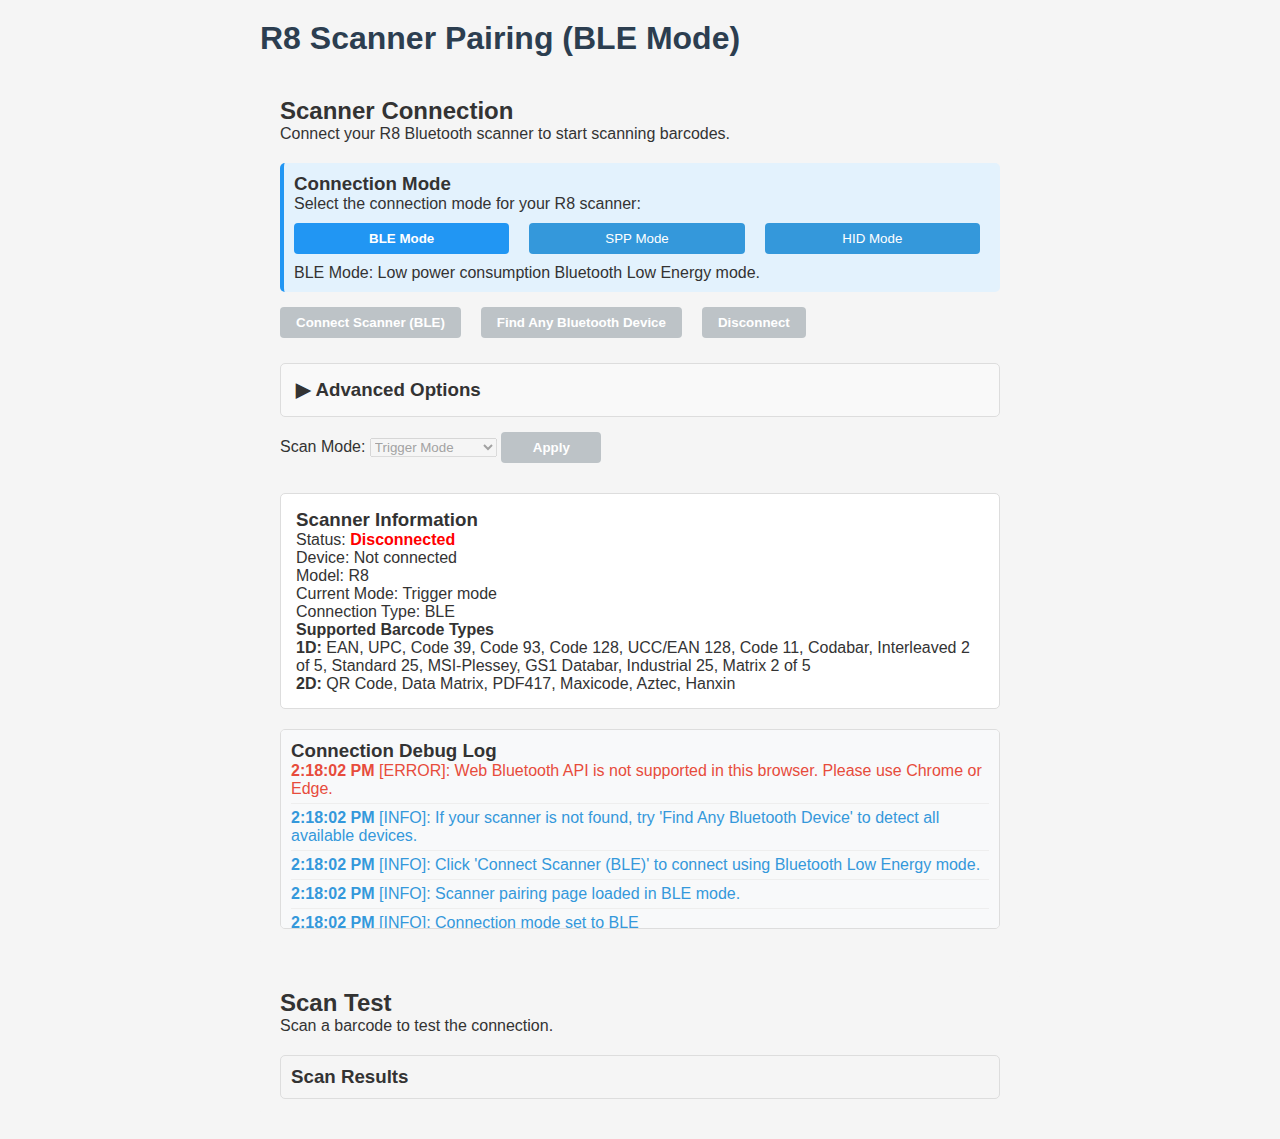
<file: scanner-pairing.html>
<!DOCTYPE html>
<html lang="en">
<head>
    <meta charset="UTF-8">
    <meta name="viewport" content="width=device-width, initial-scale=1.0">
    <title>R8 Scanner Pairing (BLE Mode)</title>
    <link rel="stylesheet" href="css/styles.css">
    <style>
        body {
            font-family: Arial, sans-serif;
            margin: 0;
            padding: 20px;
            max-width: 800px;
            margin: 0 auto;
        }
        
        h1 {
            color: #2c3e50;
        }
        
        .card {
            background-color: #f9f9f9;
            border-radius: 8px;
            padding: 20px;
            margin-bottom: 20px;
            box-shadow: 0 2px 4px rgba(0,0,0,0.1);
        }
        
        button {
            background-color: #3498db;
            color: white;
            border: none;
            padding: 10px 15px;
            border-radius: 4px;
            cursor: pointer;
            margin-right: 10px;
            margin-bottom: 10px;
        }
        
        button:hover {
            background-color: #2980b9;
        }
        
        button:disabled {
            background-color: #bdc3c7;
            cursor: not-allowed;
        }
        
        .log-area {
            background-color: #2c3e50;
            color: #ecf0f1;
            border-radius: 4px;
            padding: 10px;
            font-family: monospace;
            height: 300px;
            overflow-y: auto;
            margin-top: 20px;
        }
        
        .log-entry {
            margin-bottom: 5px;
            border-bottom: 1px solid #34495e;
            padding-bottom: 5px;
        }
        
        .success {
            color: #2ecc71;
        }
        
        .error {
            color: #e74c3c;
        }
        
        .info {
            color: #3498db;
        }
        
        .warning {
            color: #f1c40f;
        }
        
        .device-list {
            list-style-type: none;
            padding: 0;
        }
        
        .device-item {
            padding: 10px;
            border: 1px solid #ddd;
            margin-bottom: 5px;
            border-radius: 4px;
            cursor: pointer;
        }
        
        .device-item:hover {
            background-color: #ecf0f1;
        }

        .scanner-section {
            margin: 20px 0;
            padding: 20px;
            border-radius: 8px;
            background-color: #f5f5f5;
        }
        .scanner-info {
            margin-top: 20px;
            padding: 15px;
            border: 1px solid #ddd;
            border-radius: 5px;
            background-color: #fff;
        }
        .status-connected {
            color: green;
            font-weight: bold;
        }
        .status-disconnected {
            color: red;
            font-weight: bold;
        }
        .scan-data {
            margin-top: 20px;
            max-height: 300px;
            overflow-y: auto;
            padding: 10px;
            border: 1px solid #ddd;
            border-radius: 5px;
        }
        .action-buttons {
            display: flex;
            flex-wrap: wrap;
            gap: 10px;
            margin: 15px 0;
        }
        .scan-mode-select {
            margin: 15px 0;
        }
        #debug-log {
            font-family: monospace;
            background-color: #f8f9fa;
            padding: 10px;
            border: 1px solid #ddd;
            border-radius: 5px;
            max-height: 200px;
            overflow-y: auto;
            margin-top: 20px;
        }
        .debug-entry {
            margin-bottom: 5px;
            border-bottom: 1px solid #eee;
            padding-bottom: 5px;
        }
        .advanced-options {
            margin-top: 15px;
            padding: 15px;
            border: 1px solid #ddd;
            border-radius: 5px;
            background-color: #f9f9f9;
        }
        .advanced-heading {
            cursor: pointer;
            user-select: none;
        }
        .advanced-heading:hover {
            color: #3498db;
        }
        .connection-mode {
            margin-top: 20px;
            background-color: #e3f2fd;
            padding: 10px;
            border-radius: 5px;
            border-left: 4px solid #2196f3;
        }
        .connection-type-buttons {
            display: flex;
            gap: 10px;
            margin-top: 10px;
        }
        .connection-type-buttons button {
            flex: 1;
            padding: 8px;
        }
        .connection-type-buttons button.active {
            background-color: #2196f3;
            font-weight: bold;
        }
    </style>
</head>
<body>
    <div class="container">
        <h1>R8 Scanner Pairing (BLE Mode)</h1>
        
        <div class="scanner-section">
            <h2>Scanner Connection</h2>
            <p>Connect your R8 Bluetooth scanner to start scanning barcodes.</p>
            
            <div class="connection-mode">
                <h3>Connection Mode</h3>
                <p>Select the connection mode for your R8 scanner:</p>
                <div class="connection-type-buttons">
                    <button id="ble-mode-button" class="active">BLE Mode</button>
                    <button id="spp-mode-button">SPP Mode</button>
                    <button id="hid-mode-button">HID Mode</button>
                </div>
                <p id="mode-description">BLE Mode: Low power consumption Bluetooth Low Energy mode.</p>
            </div>
            
            <div class="action-buttons">
                <button id="connect-ble-button" class="btn btn-primary">Connect Scanner (BLE)</button>
                <button id="connect-any-button" class="btn btn-secondary">Find Any Bluetooth Device</button>
                <button id="disconnect-button" class="btn btn-danger" disabled>Disconnect</button>
            </div>
            
            <div class="advanced-options">
                <h3 class="advanced-heading" id="advanced-toggle">▶ Advanced Options</h3>
                <div id="advanced-controls" style="display: none;">
                    <div>
                        <label for="scan-filter-type">Device Filter Type:</label>
                        <select id="scan-filter-type">
                            <option value="name-prefix">Name Prefix</option>
                            <option value="service">Service UUID</option>
                            <option value="any" selected>Accept Any Device</option>
                        </select>
                    </div>
                    <div style="margin-top: 10px;">
                        <label for="device-name-prefix">Device Name Prefixes (comma separated):</label>
                        <input type="text" id="device-name-prefix" value="R8,Scanner,Barcode,BLE,BT" style="width: 100%; padding: 5px;">
                    </div>
                    <div style="margin-top: 10px; margin-bottom: 10px;">
                        <label for="custom-service-uuid">Custom BLE Service UUID (optional):</label>
                        <input type="text" id="custom-service-uuid" placeholder="Example: 49535343-fe7d-4ae5-8fa9-9fafd205e455" style="width: 100%; padding: 5px;">
                    </div>
                    <div style="margin-top: 10px;">
                        <button id="apply-settings" class="btn btn-secondary">Apply Settings</button>
                    </div>
                </div>
            </div>
            
            <div class="scan-mode-select">
                <label for="scan-mode">Scan Mode:</label>
                <select id="scan-mode" disabled>
                    <option value="Trigger mode">Trigger Mode</option>
                    <option value="Detection mode">Detection Mode</option>
                    <option value="Continuous mode">Continuous Mode</option>
                </select>
                <button id="apply-mode" class="btn btn-secondary" disabled>Apply</button>
            </div>
            
            <div class="scanner-info">
                <h3>Scanner Information</h3>
                <p>Status: <span id="connection-status" class="status-disconnected">Disconnected</span></p>
                <p>Device: <span id="device-name">Not connected</span></p>
                <p>Model: R8</p>
                <p>Current Mode: <span id="current-mode">Trigger mode</span></p>
                <p>Connection Type: <span id="connection-type">BLE</span></p>
                <h4>Supported Barcode Types</h4>
                <p><strong>1D:</strong> EAN, UPC, Code 39, Code 93, Code 128, UCC/EAN 128, Code 11, Codabar, Interleaved 2 of 5, Standard 25, MSI-Plessey, GS1 Databar, Industrial 25, Matrix 2 of 5</p>
                <p><strong>2D:</strong> QR Code, Data Matrix, PDF417, Maxicode, Aztec, Hanxin</p>
            </div>
            
            <div id="debug-log">
                <h3>Connection Debug Log</h3>
                <div id="debug-entries"></div>
            </div>
        </div>
        
        <div class="scanner-section">
            <h2>Scan Test</h2>
            <p>Scan a barcode to test the connection.</p>
            
            <div class="scan-data">
                <h3>Scan Results</h3>
                <div id="scan-results"></div>
            </div>
        </div>
    </div>

    <script>
        /**
         * BluetoothScanner class - directly included in the HTML to avoid CORS issues
         */
        class BluetoothScanner {
            constructor() {
                this.device = null;
                this.server = null;
                this.service = null;
                this.characteristic = null;
                this.isConnected = false;
                this.dataCallback = null;
                this.connectionCallback = null;
                this.disconnectionCallback = null;
                this.errorCallback = null;
                this.logCallback = null;
                this.connectionType = 'BLE'; // Default to BLE
                this.scannerInfo = {
                    model: "R8",
                    supportedProtocols: ["HID", "SPP", "BLE"],
                    barcodeTypes: {
                        "1D": ["EAN", "UPC", "Code 39", "Code 93", "Code 128", "UCC/EAN 128", "Code 11", 
                              "Codabar", "Interleaved 2 of 5", "Standard 25", "MSI-Plessey",
                              "GS1 Databar", "Industrial 25", "Matrix 2 of 5"],
                        "2D": ["QR Code", "Data Matrix", "PDF417", "Maxicode", "Aztec", "Hanxin"]
                    }
                };
                this.scanModes = {
                    TRIGGER: "Trigger mode",
                    DETECTION: "Detection mode",
                    CONTINUOUS: "Continuous mode"
                };
                this.currentScanMode = this.scanModes.TRIGGER;
                
                // Service UUIDs by connection type
                this.serviceUUIDs = {
                    BLE: [
                        // BLE services
                        "49535343-fe7d-4ae5-8fa9-9fafd205e455", // R8 Primary Service
                        "49535343-8841-43f4-a8d4-ecbe34729bb3",
                        "0000ffe0-0000-1000-8000-00805f9b34fb",
                        "6e400001-b5a3-f393-e0a9-e50e24dcca9e",  // Nordic UART Service
                        "0000fff0-0000-1000-8000-00805f9b34fb",   // Common generic BLE service
                        // Additional BLE services common for scanners
                        "6e400001-b5a3-f393-e0a9-e50e24dcca9e", // UART
                        "0000fee7-0000-1000-8000-00805f9b34fb", // Device Information
                        // Additional services commonly found in barcode scanners
                        "0000fff0-0000-1000-8000-00805f9b34fb", // Common in Chinese scanners
                        "0000180a-0000-1000-8000-00805f9b34fb", // Device Information Service
                        "0000180f-0000-1000-8000-00805f9b34fb", // Battery Service
                        "00001800-0000-1000-8000-00805f9b34fb", // Generic Access Service
                        "00001801-0000-1000-8000-00805f9b34fb", // Generic Attribute Service
                        "03b80e5a-ede8-4b33-a751-6ce34ec4c700", // Alternative scanner service
                        "7377772e-8a04-0000-0000-000034383734", // Another scanner service 
                        "0000fef5-0000-1000-8000-00805f9b34fb"  // OTA service found in some scanners
                    ],
                    SPP: [
                        // SPP (Serial Port Profile) - common for many Bluetooth scanners
                        "00001101-0000-1000-8000-00805f9b34fb"
                    ],
                    HID: [
                        // HID (Human Interface Device) - for scanners acting as keyboards
                        "00001812-0000-1000-8000-00805f9b34fb",
                        "00001124-0000-1000-8000-00805f9b34fb"
                    ]
                };
                
                // Get the list of all possible service UUIDs
                this.potentialServiceUUIDs = [
                    ...this.serviceUUIDs.BLE,
                    ...this.serviceUUIDs.SPP,
                    ...this.serviceUUIDs.HID
                ];
                
                // Known characteristic UUIDs for BLE scanners
                this.knownCharacteristicUUIDs = {
                    BLE: [
                        "49535343-8841-43f4-a8d4-ecbe34729bb3", // Notification characteristic
                        "49535343-1e4d-4bd9-ba61-23c647249616", // Command characteristic
                        "6e400002-b5a3-f393-e0a9-e50e24dcca9e", // UART TX (notify)
                        "6e400003-b5a3-f393-e0a9-e50e24dcca9e", // UART RX (write)
                        "0000ffe1-0000-1000-8000-00805f9b34fb"  // Common BLE characteristic
                    ]
                };
            }

            /**
             * Set the connection type (BLE, SPP, HID)
             * @param {string} type - The connection type to set
             */
            setConnectionType(type) {
                if (['BLE', 'SPP', 'HID'].includes(type)) {
                    this.connectionType = type;
                    this._log(`Connection type set to: ${type}`);
                    return true;
                }
                this._handleError(`Invalid connection type: ${type}`);
                return false;
            }

            /**
             * Set callback functions for various scanner events
             * @param {Object} callbacks - Object containing callback functions
             */
            setCallbacks(callbacks) {
                if (callbacks.data) this.dataCallback = callbacks.data;
                if (callbacks.connection) this.connectionCallback = callbacks.connection;
                if (callbacks.disconnection) this.disconnectionCallback = callbacks.disconnection;
                if (callbacks.error) this.errorCallback = callbacks.error;
                if (callbacks.log) this.logCallback = callbacks.log;
            }

            /**
             * Connect to any Bluetooth device (not just scanners)
             * Useful for debugging and finding unknown devices
             */
            async connectToAnyDevice() {
                if (!navigator.bluetooth) {
                    this._handleError("Bluetooth not supported by this browser. Please use Chrome, Edge, or another browser that supports Web Bluetooth. Note that this page must be served from a secure origin (https:// or localhost).");
                    return false;
                }
                
                this._log("Requesting any Bluetooth device...");
                
                try {
                    // Request any device with no filters
                    this.device = await navigator.bluetooth.requestDevice({
                        acceptAllDevices: true,
                        optionalServices: this.potentialServiceUUIDs
                    });
                    
                    if (!this.device) {
                        throw new Error("No device selected");
                    }
                    
                    this._log(`Found device: ${this.device.name || "Unknown Device"}`);
                    
                    // Setup disconnect listener
                    this.device.addEventListener('gattserverdisconnected', this._handleDisconnect.bind(this));
                    
                    // Connect to GATT server
                    this._log("Connecting to GATT server...");
                    this.server = await this.device.gatt.connect();
                    this._log("Connected to GATT server.");
                    
                    // Discover services
                    this._log("Discovering services...");
                    const services = await this.server.getPrimaryServices();
                    this._log(`Found ${services.length} services.`);
                    
                    // List all services
                    for (const service of services) {
                        this._log(`Service UUID: ${service.uuid}`);
                        this.service = service;
                        
                        try {
                            const characteristics = await service.getCharacteristics();
                            this._log(`Service ${service.uuid} has ${characteristics.length} characteristics`);
                            
                            for (const characteristic of characteristics) {
                                this._log(`  Characteristic UUID: ${characteristic.uuid}`);
                                this._log(`  Properties: ${JSON.stringify(this._getPropNames(characteristic.properties))}`);
                                
                                // If this characteristic supports notifications, use it
                                if (characteristic.properties.notify || characteristic.properties.indicate) {
                                    this._log("Found characteristic with notify/indicate support. Using it for data.");
                                    this.characteristic = characteristic;
                                }
                            }
                        } catch (error) {
                            this._log(`Error discovering characteristics: ${error.message}`);
                        }
                    }
                    
                    if (this.characteristic) {
                        // Start listening for data
                        this._log("Starting notifications on characteristic...");
                        await this.characteristic.startNotifications();
                        this.characteristic.addEventListener('characteristicvaluechanged', this._handleData.bind(this));
                        this._log("Notifications started successfully.");
                        
                        this.isConnected = true;
                        if (this.connectionCallback) this.connectionCallback({
                            device: this.device.name || "Unknown Device",
                            status: "connected",
                            connectionType: "Unknown"
                        });
                        return true;
                    } else {
                        this._log("No suitable characteristic found for receiving data.");
                        throw new Error("No suitable characteristic found for receiving data");
                    }
                } catch (error) {
                    this._handleError(error.message);
                    return false;
                }
            }

            /**
             * Helper function to convert properties bitfield to names
             */
            _getPropNames(properties) {
                const names = [];
                if (properties.broadcast) names.push("broadcast");
                if (properties.read) names.push("read");
                if (properties.writeWithoutResponse) names.push("writeWithoutResponse");
                if (properties.write) names.push("write");
                if (properties.notify) names.push("notify");
                if (properties.indicate) names.push("indicate");
                if (properties.authenticatedSignedWrites) names.push("authenticatedSignedWrites");
                if (properties.reliableWrite) names.push("reliableWrite");
                if (properties.writableAuxiliaries) names.push("writableAuxiliaries");
                return names;
            }

            /**
             * Connect specifically with BLE mode
             * @param {Object} options - Options for BLE connection
             */
            async connectBLE(options = {}) {
                this.setConnectionType('BLE');
                
                // Use the primary BLE service UUIDs
                const targetServices = [...this.serviceUUIDs.BLE];
                
                // Add custom service UUID if provided
                if (options.customServiceUUID) {
                    this._log(`Adding custom service UUID: ${options.customServiceUUID}`);
                    targetServices.unshift(options.customServiceUUID);
                }
                
                options.preferredServices = targetServices;
                return this.connect(options);
            }

            /**
             * Connect to the Bluetooth scanner
             * @param {Object} options - Connection options
             * @returns {Promise} - Resolution or rejection of the connection attempt
             */
            async connect(options = {}) {
                if (!navigator.bluetooth) {
                    this._handleError("Bluetooth not supported by this browser. Please use Chrome, Edge, or another browser that supports Web Bluetooth. Note that this page must be served from a secure origin (https:// or localhost).");
                    return false;
                }
                
                const defaultOptions = {
                    filterType: 'name-prefix',
                    namePrefixes: ['R8', 'Scanner', 'Barcode', 'BLE', 'BT'],
                    acceptAny: false,
                    preferredServices: this.serviceUUIDs[this.connectionType] || this.potentialServiceUUIDs
                };
                
                const connectOptions = { ...defaultOptions, ...options };
                
                this._log(`Starting ${this.connectionType} connection with options: ${JSON.stringify(connectOptions)}`);
                
                try {
                    let requestOptions = {};
                    
                    if (connectOptions.acceptAny) {
                        this._log("Accepting any Bluetooth device");
                        requestOptions = {
                            acceptAllDevices: true,
                            optionalServices: this.potentialServiceUUIDs
                        };
                    } else if (connectOptions.filterType === 'name-prefix') {
                        this._log(`Using name prefixes: ${connectOptions.namePrefixes.join(', ')}`);
                        const filters = connectOptions.namePrefixes.map(prefix => ({ namePrefix: prefix }));
                        requestOptions = {
                            filters: filters,
                            optionalServices: this.potentialServiceUUIDs
                        };
                    } else if (connectOptions.filterType === 'service') {
                        this._log(`Using service UUID filter for ${this.connectionType} mode`);
                        requestOptions = {
                            filters: [{ services: connectOptions.preferredServices.slice(0, 4) }],
                            optionalServices: this.potentialServiceUUIDs
                        };
                    }
                    
                    this._log("Requesting Bluetooth device...");
                    this.device = await navigator.bluetooth.requestDevice(requestOptions);

                    if (!this.device) {
                        throw new Error("No device selected");
                    }
                    
                    this._log(`Selected device: ${this.device.name || "Unknown Device"}`);

                    // Setup disconnect listener
                    this.device.addEventListener('gattserverdisconnected', this._handleDisconnect.bind(this));
                    
                    // Connect to GATT server
                    this._log("Connecting to GATT server...");
                    this.server = await this.device.gatt.connect();
                    this._log("Connected to GATT server successfully.");
                    
                    // Try to discover services
                    let servicesFound = false;
                    
                    // First try preferred services based on connection type
                    for (const uuid of connectOptions.preferredServices) {
                        try {
                            this._log(`Trying to get ${this.connectionType} service: ${uuid}`);
                            this.service = await this.server.getPrimaryService(uuid);
                            servicesFound = true;
                            this._log(`Connected to ${this.connectionType} service: ${uuid}`);
                            break;
                        } catch (error) {
                            this._log(`${this.connectionType} service ${uuid} not found`);
                            // Continue to next service UUID
                        }
                    }
                    
                    // If no preferred services found, try to get all services
                    if (!servicesFound) {
                        try {
                            this._log("Discovering all services...");
                            const services = await this.server.getPrimaryServices();
                            this._log(`Found ${services.length} services`);
                            
                            if (services.length > 0) {
                                // Use the first service for now
                                this.service = services[0];
                                servicesFound = true;
                                this._log(`Using service: ${this.service.uuid}`);
                            }
                        } catch (error) {
                            this._log(`Error discovering all services: ${error.message}`);
                            // Continue to try specific services
                        }
                    }
                    
                    // If still no services found, try all other potential services
                    if (!servicesFound) {
                        for (const uuid of this.potentialServiceUUIDs) {
                            // Skip services we already tried
                            if (connectOptions.preferredServices.includes(uuid)) continue;
                            
                            try {
                                this._log(`Trying fallback service: ${uuid}`);
                                this.service = await this.server.getPrimaryService(uuid);
                                servicesFound = true;
                                this._log(`Connected to service: ${uuid}`);
                                break;
                            } catch (error) {
                                this._log(`Service ${uuid} not found`);
                                // Continue to next service UUID
                            }
                        }
                    }
                    
                    if (!servicesFound) {
                        throw new Error(`No compatible services found in ${this.connectionType} mode`);
                    }

                    // Get characteristics for the service
                    this._log("Getting characteristics...");
                    const characteristics = await this.service.getCharacteristics();
                    this._log(`Found ${characteristics.length} characteristics`);
                    
                    // First, try to find known characteristics for this connection type
                    let foundReadableCharacteristic = false;
                    
                    if (this.knownCharacteristicUUIDs[this.connectionType]) {
                        for (const uuid of this.knownCharacteristicUUIDs[this.connectionType]) {
                            try {
                                this._log(`Looking for known ${this.connectionType} characteristic: ${uuid}`);
                                const characteristic = characteristics.find(c => c.uuid === uuid);
                                
                                if (characteristic) {
                                    this._log(`Found known ${this.connectionType} characteristic: ${uuid}`);
                                    this.characteristic = characteristic;
                                    foundReadableCharacteristic = true;
                                    break;
                                }
                            } catch (error) {
                                this._log(`Error finding characteristic ${uuid}: ${error.message}`);
                            }
                        }
                    }
                    
                    // If no known characteristic found, find a characteristic that supports notifications
                    if (!foundReadableCharacteristic) {
                        for (const characteristic of characteristics) {
                            this._log(`Checking characteristic: ${characteristic.uuid}`);
                            this._log(`Properties: ${JSON.stringify(this._getPropNames(characteristic.properties))}`);
                            
                            if (characteristic.properties.notify || characteristic.properties.indicate) {
                                this._log("Found characteristic with notify/indicate support");
                                this.characteristic = characteristic;
                                foundReadableCharacteristic = true;
                                break;
                            }
                        }
                    }

                    // If still no characteristic found, use the first one as a fallback
                    if (!foundReadableCharacteristic && characteristics.length > 0) {
                        this._log("No notify/indicate characteristic found, using first characteristic");
                        this.characteristic = characteristics[0];
                    }

                    if (!this.characteristic) {
                        throw new Error("No suitable characteristic found");
                    }

                    // Start listening for data if the characteristic supports notifications
                    if (this.characteristic.properties.notify || this.characteristic.properties.indicate) {
                        this._log("Starting notifications on characteristic...");
                        await this.characteristic.startNotifications();
                        this.characteristic.addEventListener('characteristicvaluechanged', this._handleData.bind(this));
                        this._log("Notifications started successfully");
                    } else {
                        this._log("Warning: Characteristic doesn't support notifications. Scanner may not work properly.");
                    }
                    
                    this.isConnected = true;
                    if (this.connectionCallback) this.connectionCallback({
                        device: this.device.name || "Unknown Scanner",
                        status: "connected",
                        connectionType: this.connectionType
                    });
                    
                    return true;
                } catch (error) {
                    this._handleError(error.message);
                    return false;
                }
            }

            /**
             * Disconnect from the scanner
             */
            async disconnect() {
                if (!this.device || !this.isConnected) return;
                
                try {
                    this._log("Disconnecting from device...");
                    if (this.characteristic && (this.characteristic.properties.notify || this.characteristic.properties.indicate)) {
                        try {
                            await this.characteristic.stopNotifications();
                            this._log("Stopped notifications");
                        } catch (error) {
                            this._log(`Error stopping notifications: ${error.message}`);
                        }
                    }
                    
                    if (this.device.gatt.connected) {
                        await this.device.gatt.disconnect();
                        this._log("GATT disconnected");
                    }
                } catch (error) {
                    this._handleError(`Error during disconnect: ${error.message}`);
                } finally {
                    this.isConnected = false;
                    this._handleDisconnect();
                    this._log("Disconnection complete");
                }
            }

            /**
             * Set the scan mode of the scanner
             * @param {string} mode - The scan mode to set
             * @returns {Promise<boolean>} - Whether setting the mode was successful
             */
            async setScanMode(mode) {
                if (!this.isConnected || !this.characteristic) {
                    this._handleError("Scanner not connected");
                    return false;
                }
                
                if (!Object.values(this.scanModes).includes(mode)) {
                    this._handleError("Invalid scan mode");
                    return false;
                }
                
                try {
                    this._log(`Setting scan mode to: ${mode}`);
                    
                    // Check if characteristic supports write operations
                    if (!this.characteristic.properties.write && !this.characteristic.properties.writeWithoutResponse) {
                        this._log("Warning: Current characteristic doesn't support write operations");
                        
                        // Try to find a writable characteristic in the same service
                        let writeCharacteristic = null;
                        
                        try {
                            this._log("Looking for a writable characteristic in the current service...");
                            const characteristics = await this.service.getCharacteristics();
                            
                            for (const c of characteristics) {
                                if (c.properties.write || c.properties.writeWithoutResponse) {
                                    this._log(`Found writable characteristic: ${c.uuid}`);
                                    writeCharacteristic = c;
                                    break;
                                }
                            }
                        } catch (error) {
                            this._log(`Error finding writable characteristic: ${error.message}`);
                        }
                        
                        if (!writeCharacteristic) {
                            // For some scanners, we can't set the mode programmatically
                            this._log("No writable characteristic found. The scanner may need to be configured manually.");
                            this._log(`Assuming scanner is in ${mode} mode`);
                            
                            // Update the current mode even though we couldn't actually set it
                            this.currentScanMode = mode;
                            return true;
                        } else {
                            // Use the writable characteristic instead
                            this._log("Using alternate writable characteristic for commands");
                            this.commandCharacteristic = writeCharacteristic;
                        }
                    } else {
                        // Use the same characteristic for commands
                        this.commandCharacteristic = this.characteristic;
                    }
                    
                    // Command format may vary by scanner model and connection type
                    // These commands are common for many scanners, but may need to be adjusted
                    
                    let commands;
                    
                    // Different command formats based on connection type
                    if (this.connectionType === 'BLE') {
                        // BLE commands (examples, may need to be adjusted)
                        commands = {
                            [this.scanModes.TRIGGER]: new Uint8Array([0x1B, 0x31]), // ESC + 1
                            [this.scanModes.DETECTION]: new Uint8Array([0x1B, 0x32]), // ESC + 2
                            [this.scanModes.CONTINUOUS]: new Uint8Array([0x1B, 0x33]) // ESC + 3
                        };
                    } else {
                        // Generic commands for SPP/HID
                        commands = {
                            [this.scanModes.TRIGGER]: new Uint8Array([0x1B, 0x31]), // ESC + 1
                            [this.scanModes.DETECTION]: new Uint8Array([0x1B, 0x32]), // ESC + 2
                            [this.scanModes.CONTINUOUS]: new Uint8Array([0x1B, 0x33]) // ESC + 3
                        };
                    }
                    
                    if (!this.commandCharacteristic) {
                        throw new Error("No writable characteristic available");
                    }
                    
                    // Write the command to the scanner
                    if (this.commandCharacteristic.properties.writeWithoutResponse) {
                        this._log("Using writeValueWithoutResponse");
                        await this.commandCharacteristic.writeValueWithoutResponse(commands[mode]);
                    } else if (this.commandCharacteristic.properties.write) {
                        this._log("Using writeValue");
                        await this.commandCharacteristic.writeValue(commands[mode]);
                    } else {
                        throw new Error("Characteristic doesn't support write operations");
                    }
                    
                    this.currentScanMode = mode;
                    this._log(`Scan mode set to: ${mode}`);
                    return true;
                } catch (error) {
                    // If we can't set the mode, we'll just assume it's in the requested mode
                    this._log(`Failed to set scan mode: ${error.message}`);
                    this._log("Assuming scanner is already configured for the selected mode");
                    
                    // Update the current mode anyway so the UI shows the selected mode
                    this.currentScanMode = mode;
                    
                    this._handleError(`Failed to set scan mode: ${error.message}`);
                    return false;
                }
            }

            /**
             * Get scanner information
             * @returns {Object} Scanner information
             */
            getScannerInfo() {
                return {
                    ...this.scannerInfo,
                    connectionStatus: this.isConnected ? "Connected" : "Disconnected",
                    deviceName: this.device ? this.device.name : "Not connected",
                    currentScanMode: this.currentScanMode,
                    connectionType: this.connectionType
                };
            }

            /**
             * Handle data received from the scanner
             * @param {Event} event - The notification event
             * @private
             */
            _handleData(event) {
                const value = event.target.value;
                let data = '';
                
                // Convert received data to string
                if (value) {
                    this._log("Received data from scanner");
                    
                    // For TextDecoder approach (handles various encodings)
                    try {
                        // First log the raw data for debugging
                        const bytes = new Uint8Array(value.buffer);
                        let hexString = '';
                        let asciiString = '';
                        for (const byte of bytes) {
                            hexString += byte.toString(16).padStart(2, '0') + ' ';
                            asciiString += (byte >= 32 && byte <= 126) ? String.fromCharCode(byte) : '.';
                        }
                        this._log(`Raw data (hex): ${hexString}`);
                        this._log(`Raw data (ASCII): ${asciiString}`);
                        
                        // Try UTF-8 decoder first
                        const decoder = new TextDecoder('utf-8');
                        data = decoder.decode(value).trim();
                        
                        // If no data or only control characters, try other encoding or parsing methods
                        if (!data || data.length === 0 || /^\s*$/.test(data)) {
                            this._log("No valid data found with UTF-8 decoder, trying alternative methods");
                            
                            // Try direct ASCII conversion
                            data = '';
                            for (const byte of bytes) {
                                // Filter out common control characters (like CR, LF, etc)
                                if (byte >= 32 && byte <= 126) {
                                    data += String.fromCharCode(byte);
                                }
                            }
                            
                            // Still no data? Try to decode the entire buffer at once
                            if (!data || data.length === 0) {
                                data = String.fromCharCode.apply(null, bytes).trim();
                            }
                        }
                        
                        // Check if the data is empty or just whitespace
                        if (!data || /^\s*$/.test(data)) {
                            // Try one last method - some scanners send prefixes or use special formats
                            // Extract any digit sequences as they might be the barcode
                            const digitMatch = asciiString.match(/\d+/);
                            if (digitMatch) {
                                data = digitMatch[0];
                                this._log(`Extracted numeric data: ${data}`);
                            }
                        }
                        
                    } catch (error) {
                        this._log(`Error decoding data: ${error.message}`);
                        // Fallback method
                        const bytes = new Uint8Array(value.buffer);
                        data = String.fromCharCode.apply(null, bytes).trim();
                    }
                    
                    this._log(`Processed data: ${data}`);
                    
                    // Additional check to catch empty data after all processing
                    if (!data || data.length === 0 || /^\s*$/.test(data)) {
                        this._log("Warning: No valid data extracted from scanner input");
                        
                        // Special case: send raw hex data if nothing else worked
                        const bytes = new Uint8Array(value.buffer);
                        let hexData = '';
                        for (const byte of bytes) {
                            hexData += byte.toString(16).padStart(2, '0');
                        }
                        
                        if (hexData.length > 0) {
                            data = `Raw data (hex): ${hexData}`;
                            this._log(`Using hex data as fallback: ${data}`);
                        }
                    }
                    
                    // Call the data callback with the processed data
                    if (this.dataCallback && data && data.length > 0) {
                        this.dataCallback({
                            data: data,
                            timestamp: new Date().toISOString(),
                            rawBytes: Array.from(new Uint8Array(value.buffer)), // Include raw bytes for debugging
                            source: this.device ? this.device.name : "Unknown Scanner",
                            connectionType: this.connectionType
                        });
                    } else {
                        this._log("No data callback or empty data - scan not processed");
                    }
                }
            }

            /**
             * Handle disconnection events
             * @private
             */
            _handleDisconnect() {
                this._log("Device disconnected");
                this.isConnected = false;
                this.server = null;
                this.service = null;
                this.characteristic = null;
                
                if (this.disconnectionCallback) {
                    this.disconnectionCallback({
                        device: this.device ? this.device.name : "Unknown Scanner",
                        status: "disconnected",
                        connectionType: this.connectionType
                    });
                }
            }

            /**
             * Handle and report errors
             * @param {string} message - Error message
             * @private
             */
            _handleError(message) {
                this._log(`ERROR: ${message}`, 'error');
                console.error(`Bluetooth Scanner Error: ${message}`);
                if (this.errorCallback) {
                    this.errorCallback({
                        message: message,
                        timestamp: new Date().toISOString(),
                        connectionType: this.connectionType
                    });
                }
            }
            
            /**
             * Log debug information
             * @param {string} message - Log message
             * @param {string} level - Log level
             * @private
             */
            _log(message, level = 'info') {
                console.log(`Scanner [${this.connectionType}] [${level.toUpperCase()}]: ${message}`);
                if (this.logCallback) {
                    this.logCallback({
                        message,
                        level,
                        timestamp: new Date().toISOString(),
                        connectionType: this.connectionType
                    });
                }
            }
        }

        // Initialize scanner
        const scanner = new BluetoothScanner();
        
        // DOM elements
        const connectBleButton = document.getElementById('connect-ble-button');
        const connectAnyButton = document.getElementById('connect-any-button');
        const disconnectButton = document.getElementById('disconnect-button');
        const connectionStatus = document.getElementById('connection-status');
        const deviceName = document.getElementById('device-name');
        const scanResults = document.getElementById('scan-results');
        const scanModeSelect = document.getElementById('scan-mode');
        const applyModeButton = document.getElementById('apply-mode');
        const currentMode = document.getElementById('current-mode');
        const connectionType = document.getElementById('connection-type');
        const debugEntries = document.getElementById('debug-entries');
        const advancedToggle = document.getElementById('advanced-toggle');
        const advancedControls = document.getElementById('advanced-controls');
        const scanFilterType = document.getElementById('scan-filter-type');
        const deviceNamePrefix = document.getElementById('device-name-prefix');
        const customServiceUuid = document.getElementById('custom-service-uuid');
        const applySettings = document.getElementById('apply-settings');
        const bleModeButton = document.getElementById('ble-mode-button');
        const sppModeButton = document.getElementById('spp-mode-button');
        const hidModeButton = document.getElementById('hid-mode-button');
        const modeDescription = document.getElementById('mode-description');
        
        // Connection options
        let connectionOptions = {
            filterType: 'any',
            namePrefixes: ['R8', 'Scanner', 'Barcode', 'BLE', 'BT'],
            acceptAny: true,
            customServiceUUID: ''
        };
        
        // Mode descriptions
        const modeDescriptions = {
            BLE: "BLE Mode: Low power consumption Bluetooth Low Energy mode.",
            SPP: "SPP Mode: Serial Port Profile, commonly used for barcode scanners.",
            HID: "HID Mode: Human Interface Device, acts like a keyboard."
        };
        
        // Connection type buttons
        bleModeButton.addEventListener('click', () => {
            setActiveMode('BLE');
        });
        
        sppModeButton.addEventListener('click', () => {
            setActiveMode('SPP');
        });
        
        hidModeButton.addEventListener('click', () => {
            setActiveMode('HID');
        });
        
        function setActiveMode(mode) {
            // Update UI
            bleModeButton.classList.remove('active');
            sppModeButton.classList.remove('active');
            hidModeButton.classList.remove('active');
            
            // Set active button
            if (mode === 'BLE') bleModeButton.classList.add('active');
            if (mode === 'SPP') sppModeButton.classList.add('active');
            if (mode === 'HID') hidModeButton.classList.add('active');
            
            // Update description
            modeDescription.textContent = modeDescriptions[mode];
            
            // Update connection type display
            connectionType.textContent = mode;
            
            // Set scanner connection type
            scanner.setConnectionType(mode);
            
            // Update button text
            connectBleButton.textContent = `Connect Scanner (${mode})`;
            
            addDebugEntry(`Connection mode set to ${mode}`, 'info');
        }
        
        // Default to BLE mode
        setActiveMode('BLE');
        
        // Toggle advanced options
        advancedToggle.addEventListener('click', () => {
            if (advancedControls.style.display === 'none') {
                advancedControls.style.display = 'block';
                advancedToggle.textContent = '▼ Advanced Options';
            } else {
                advancedControls.style.display = 'none';
                advancedToggle.textContent = '▶ Advanced Options';
            }
        });
        
        // Apply settings button event
        applySettings.addEventListener('click', () => {
            const filterType = scanFilterType.value;
            const prefixes = deviceNamePrefix.value.split(',').map(p => p.trim());
            const customUuid = customServiceUuid.value.trim();
            
            connectionOptions = {
                filterType: filterType,
                namePrefixes: prefixes,
                acceptAny: filterType === 'any',
                customServiceUUID: customUuid || ''
            };
            
            addDebugEntry(`Applied new connection settings: ${JSON.stringify(connectionOptions)}`, 'info');
        });
        
        // Set up callbacks
        scanner.setCallbacks({
            data: handleScanData,
            connection: handleConnection,
            disconnection: handleDisconnection,
            error: handleError,
            log: handleLog
        });
        
        // Connect button event for BLE
        connectBleButton.addEventListener('click', async () => {
            addDebugEntry(`Starting scanner connection in ${scanner.connectionType} mode...`, 'info');
            
            let success = false;
            if (scanner.connectionType === 'BLE') {
                success = await scanner.connectBLE(connectionOptions);
            } else {
                success = await scanner.connect(connectionOptions);
            }
            
            if (success) {
                updateUIForConnected();
            }
        });
        
        // Connect to any device button event
        connectAnyButton.addEventListener('click', async () => {
            addDebugEntry("Looking for any Bluetooth device...", 'info');
            const success = await scanner.connectToAnyDevice();
            if (success) {
                updateUIForConnected();
            }
        });
        
        // Disconnect button event
        disconnectButton.addEventListener('click', async () => {
            await scanner.disconnect();
            updateUIForDisconnected();
        });
        
        // Apply mode button event
        applyModeButton.addEventListener('click', async () => {
            const mode = scanModeSelect.value;
            const success = await scanner.setScanMode(mode);
            if (success) {
                currentMode.textContent = mode;
            }
        });
        
        // Handle scan data
        function handleScanData(data) {
            const result = document.createElement('div');
            const timestamp = new Date().toLocaleTimeString();
            
            result.innerHTML = `
                <p><strong>${timestamp}</strong> - ${data.data} <span style="color: #777;">(${data.connectionType})</span></p>
            `;
            
            scanResults.prepend(result);
        }
        
        // Handle scanner connection
        function handleConnection(event) {
            updateUIForConnected();
            deviceName.textContent = event.device;
            connectionType.textContent = event.connectionType;
            
            const scannerInfo = scanner.getScannerInfo();
            currentMode.textContent = scannerInfo.currentScanMode;
            
            addDebugEntry(`Connected to device: ${event.device} using ${event.connectionType} mode`, 'success');
        }
        
        // Handle scanner disconnection
        function handleDisconnection() {
            updateUIForDisconnected();
            addDebugEntry("Device disconnected", 'warning');
        }
        
        // Handle errors
        function handleError(error) {
            console.error('Scanner error:', error.message);
            alert(`Scanner error: ${error.message}`);
            addDebugEntry(`Error: ${error.message}`, 'error');
        }
        
        // Handle debug logs
        function handleLog(log) {
            addDebugEntry(`${log.connectionType ? `[${log.connectionType}] ` : ''}${log.message}`, log.level);
        }
        
        // Add entry to debug log
        function addDebugEntry(message, level = 'info') {
            const entry = document.createElement('div');
            entry.className = `debug-entry ${level}`;
            const timestamp = new Date().toLocaleTimeString();
            entry.innerHTML = `<strong>${timestamp}</strong> [${level.toUpperCase()}]: ${message}`;
            debugEntries.prepend(entry);
            
            // Limit number of entries
            if (debugEntries.children.length > 50) {
                debugEntries.removeChild(debugEntries.lastChild);
            }
        }
        
        // Update UI for connected state
        function updateUIForConnected() {
            connectBleButton.disabled = true;
            connectAnyButton.disabled = true;
            disconnectButton.disabled = false;
            scanModeSelect.disabled = false;
            applyModeButton.disabled = false;
            
            connectionStatus.textContent = 'Connected';
            connectionStatus.className = 'status-connected';
        }
        
        // Update UI for disconnected state
        function updateUIForDisconnected() {
            connectBleButton.disabled = false;
            connectAnyButton.disabled = false;
            disconnectButton.disabled = true;
            scanModeSelect.disabled = true;
            applyModeButton.disabled = true;
            
            connectionStatus.textContent = 'Disconnected';
            connectionStatus.className = 'status-disconnected';
            deviceName.textContent = 'Not connected';
        }
        
        // Add initial debug entry
        addDebugEntry("Scanner pairing page loaded in BLE mode.", 'info');
        addDebugEntry("Click 'Connect Scanner (BLE)' to connect using Bluetooth Low Energy mode.", 'info');
        addDebugEntry("If your scanner is not found, try 'Find Any Bluetooth Device' to detect all available devices.", 'info');
        
        // Check if Web Bluetooth is supported
        if (!navigator.bluetooth) {
            addDebugEntry("Web Bluetooth API is not supported in this browser. Please use Chrome or Edge.", 'error');
            connectBleButton.disabled = true;
            connectAnyButton.disabled = true;
            alert("Web Bluetooth API is not supported in this browser. Please use Chrome or Edge, and make sure you're running from a secure origin (https:// or localhost).");
        }
    </script>
</body>
</html>
</file>
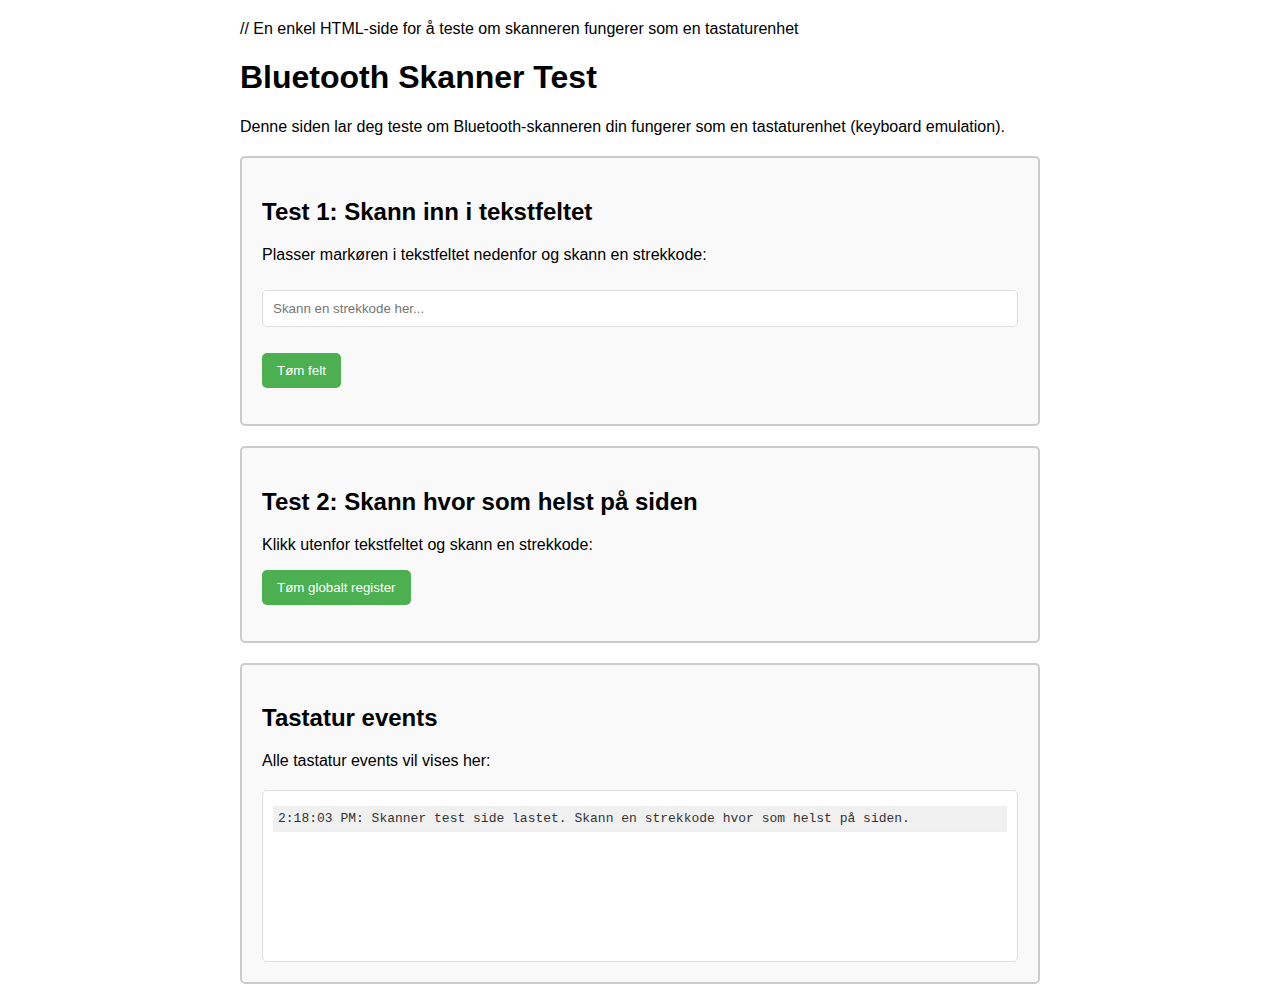
<file: scanner-test.html>
// En enkel HTML-side for å teste om skanneren fungerer som en tastaturenhet
<!DOCTYPE html>
<html lang="en">
<head>
    <meta charset="UTF-8">
    <meta name="viewport" content="width=device-width, initial-scale=1.0">
    <title>Skanner Test</title>
    <style>
        body {
            font-family: Arial, sans-serif;
            max-width: 800px;
            margin: 0 auto;
            padding: 20px;
        }
        
        .test-area {
            margin-top: 20px;
            padding: 20px;
            border: 2px solid #ccc;
            border-radius: 5px;
            background-color: #f9f9f9;
        }
        
        #output {
            margin-top: 20px;
            padding: 10px;
            border: 1px solid #ddd;
            border-radius: 5px;
            background-color: #fff;
            min-height: 150px;
            max-height: 300px;
            overflow-y: auto;
            font-family: monospace;
        }
        
        .key-event {
            margin: 5px 0;
            padding: 5px;
            border-bottom: 1px solid #eee;
        }
        
        .barcode {
            margin: 10px 0;
            padding: 10px;
            background-color: #4CAF50;
            color: white;
            border-radius: 5px;
            font-weight: bold;
        }
        
        button {
            background-color: #4CAF50;
            color: white;
            border: none;
            padding: 10px 15px;
            border-radius: 5px;
            cursor: pointer;
            margin-right: 10px;
        }
        
        input[type="text"] {
            padding: 10px;
            border: 1px solid #ddd;
            border-radius: 5px;
            width: 100%;
            margin: 10px 0;
        }
        
        .normal {
            background-color: #f0f0f0;
            color: #333;
        }
        
        .success {
            background-color: #4CAF50;
            color: white;
        }
        
        .warning {
            background-color: #ff9800;
            color: white;
        }
    </style>
</head>
<body>
    <h1>Bluetooth Skanner Test</h1>
    <p>Denne siden lar deg teste om Bluetooth-skanneren din fungerer som en tastaturenhet (keyboard emulation).</p>
    
    <div class="test-area">
        <h2>Test 1: Skann inn i tekstfeltet</h2>
        <p>Plasser markøren i tekstfeltet nedenfor og skann en strekkode:</p>
        <input type="text" id="scanInput" placeholder="Skann en strekkode her...">
        <p><button id="clearInput">Tøm felt</button></p>
    </div>
    
    <div class="test-area">
        <h2>Test 2: Skann hvor som helst på siden</h2>
        <p>Klikk utenfor tekstfeltet og skann en strekkode:</p>
        <p><button id="clearGlobal">Tøm globalt register</button></p>
    </div>
    
    <div class="test-area">
        <h2>Tastatur events</h2>
        <p>Alle tastatur events vil vises her:</p>
        <div id="output"></div>
    </div>
    
    <script>
        // Buffers
        let keypressBuffer = '';
        let keypressTimer = null;
        const keysPressed = [];
        
        // DOM Elements
        const output = document.getElementById('output');
        const scanInput = document.getElementById('scanInput');
        const clearInputBtn = document.getElementById('clearInput');
        const clearGlobalBtn = document.getElementById('clearGlobal');
        
        // Clear buttons
        clearInputBtn.addEventListener('click', () => {
            scanInput.value = '';
            scanInput.focus();
        });
        
        clearGlobalBtn.addEventListener('click', () => {
            keysPressed.length = 0;
            keypressBuffer = '';
            if (keypressTimer) {
                clearTimeout(keypressTimer);
                keypressTimer = null;
            }
            logEvent('Globalt register tømt', 'normal');
        });
        
        // Log function
        function logEvent(message, type = 'normal') {
            const el = document.createElement('div');
            el.className = `key-event ${type}`;
            el.textContent = `${new Date().toLocaleTimeString()}: ${message}`;
            output.appendChild(el);
            output.scrollTop = output.scrollHeight;
        }
        
        // For direct input into the text field
        scanInput.addEventListener('input', (e) => {
            logEvent(`Input event i tekstfelt: "${e.target.value}"`, 'normal');
        });
        
        // Capture key events (for test 2)
        document.addEventListener('keydown', (e) => {
            // Skip if typing in an input field
            if (e.target.tagName === 'INPUT' || e.target.tagName === 'TEXTAREA') return;
            
            logEvent(`Keydown: ${e.key} (code: ${e.code}, keyCode: ${e.keyCode})`, 'normal');
            keysPressed.push(e.key);
        });
        
        document.addEventListener('keypress', (e) => {
            // Skip if typing in an input field
            if (e.target.tagName === 'INPUT' || e.target.tagName === 'TEXTAREA') return;
            
            // Add to buffer
            keypressBuffer += e.key;
            
            // Log key press
            logEvent(`Keypress: ${e.key} (keyCode: ${e.keyCode}) - Buffer: ${keypressBuffer}`, 'normal');
            
            // Reset timer if it's already running
            if (keypressTimer) {
                clearTimeout(keypressTimer);
            }
            
            // If the key is Enter, process immediately
            if (e.key === 'Enter' || e.keyCode === 13) {
                processBuffer();
            } else {
                // Set a timer to process the buffer if it's been a certain time without new characters
                keypressTimer = setTimeout(processBuffer, 300);
            }
        });
        
        // Process the keypress buffer as a potential barcode
        function processBuffer() {
            if (!keypressBuffer || keypressBuffer.length === 0) return;
            
            // Log that we're processing the buffer
            logEvent(`Behandler buffer: "${keypressBuffer}"`, 'normal');
            
            // If the Enter key is at the end, remove it
            let barcode = keypressBuffer;
            if (barcode.endsWith('\n') || barcode.endsWith('\r')) {
                barcode = barcode.slice(0, -1);
            }
            
            // Reset buffer
            keypressBuffer = '';
            
            // Process the barcode if it's long enough
            if (barcode.length > 3) {
                logEvent(`Fant strekkode: "${barcode}"`, 'success');
                
                // Create a barcode element
                const barcodeEl = document.createElement('div');
                barcodeEl.className = 'barcode';
                barcodeEl.textContent = `Strekkode: ${barcode}`;
                output.appendChild(barcodeEl);
                output.scrollTop = output.scrollHeight;
            } else {
                logEvent(`For kort til å være en strekkode: "${barcode}"`, 'warning');
            }
        }
        
        // Initial log
        logEvent('Skanner test side lastet. Skann en strekkode hvor som helst på siden.', 'normal');
    </script>
</body>
</html>
</file>
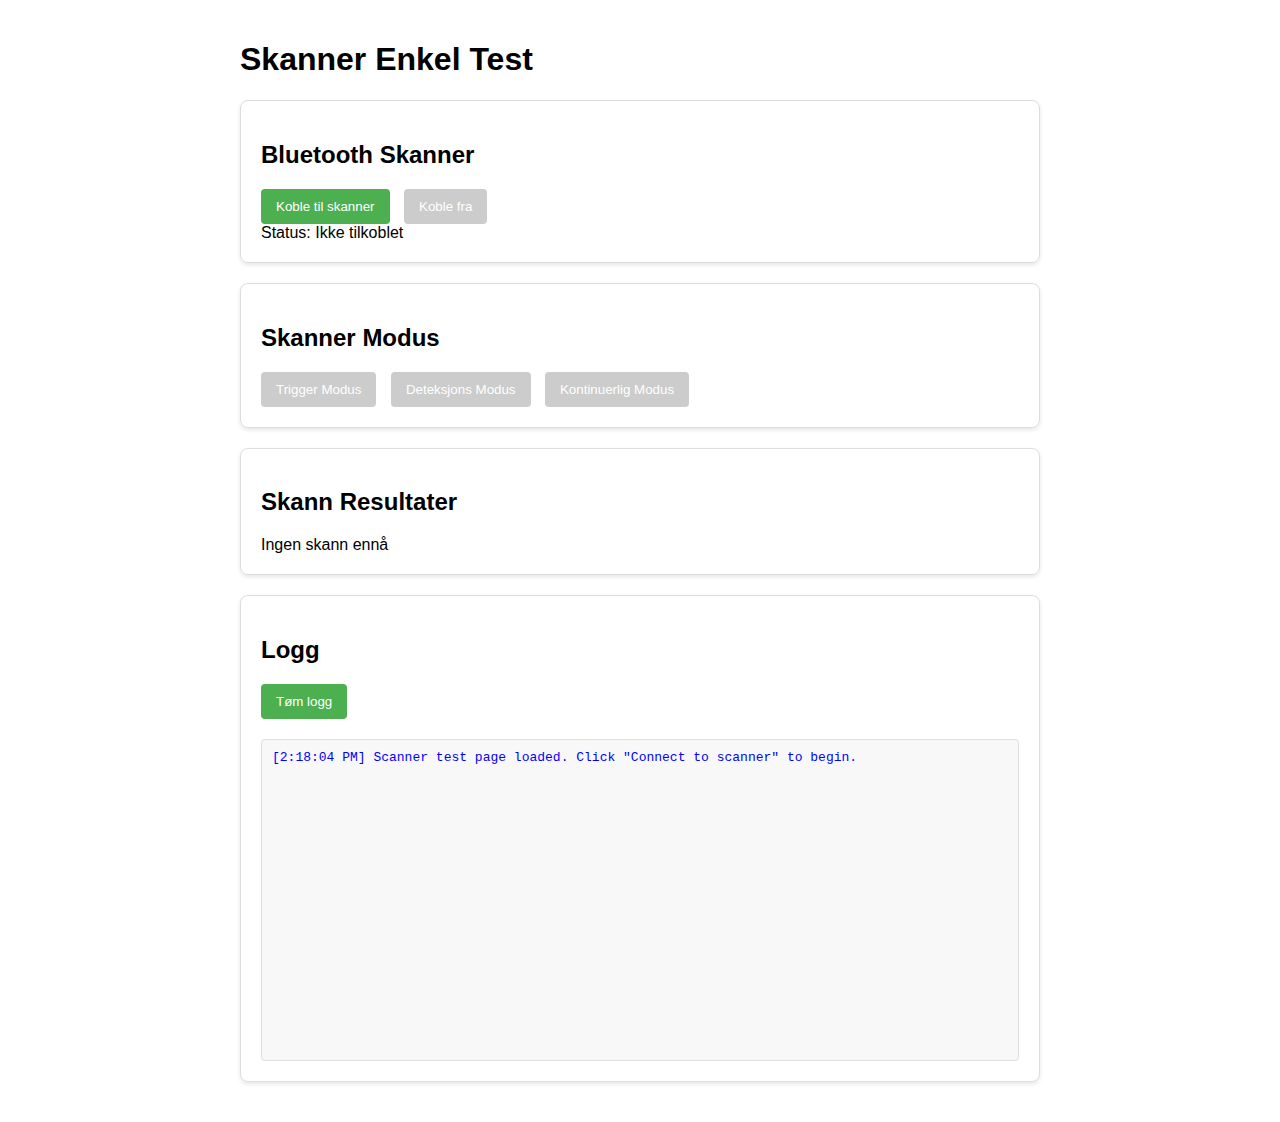
<file: skanner-test.html>
<!DOCTYPE html>
<html lang="en">
<head>
    <meta charset="UTF-8">
    <meta name="viewport" content="width=device-width, initial-scale=1.0">
    <title>Skanner Enkel Test</title>
    <style>
        body {
            font-family: Arial, sans-serif;
            max-width: 800px;
            margin: 0 auto;
            padding: 20px;
        }

        .card {
            border: 1px solid #ddd;
            border-radius: 8px;
            padding: 20px;
            margin-bottom: 20px;
            box-shadow: 0 2px 4px rgba(0,0,0,0.1);
        }

        button {
            background-color: #4CAF50;
            color: white;
            border: none;
            padding: 10px 15px;
            border-radius: 4px;
            cursor: pointer;
            margin-right: 10px;
        }

        button:hover {
            background-color: #45a049;
        }

        button:disabled {
            background-color: #cccccc;
            cursor: not-allowed;
        }

        .log {
            background-color: #f8f8f8;
            border: 1px solid #ddd;
            border-radius: 4px;
            padding: 10px;
            height: 300px;
            overflow-y: auto;
            font-family: monospace;
            margin-top: 20px;
        }

        .error {
            color: red;
        }

        .success {
            color: green;
        }

        .info {
            color: blue;
        }

        .scan-result {
            background-color: #e9f7ef;
            border-left: 5px solid #2ecc71;
            padding: 10px;
            margin: 10px 0;
        }

        .scan-result h3 {
            margin-top: 0;
        }

        .raw-data {
            font-family: monospace;
            word-break: break-all;
        }
    </style>
</head>
<body>
    <h1>Skanner Enkel Test</h1>

    <div class="card">
        <h2>Bluetooth Skanner</h2>
        <div>
            <button id="connectBtn">Koble til skanner</button>
            <button id="disconnectBtn" disabled>Koble fra</button>
        </div>
        <div id="status">Status: Ikke tilkoblet</div>
    </div>

    <div class="card">
        <h2>Skanner Modus</h2>
        <div>
            <button id="triggerBtn" disabled>Trigger Modus</button>
            <button id="detectionBtn" disabled>Deteksjons Modus</button>
            <button id="continuousBtn" disabled>Kontinuerlig Modus</button>
        </div>
    </div>

    <div class="card">
        <h2>Skann Resultater</h2>
        <div id="results">Ingen skann ennå</div>
    </div>

    <div class="card">
        <h2>Logg</h2>
        <button id="clearLogBtn">Tøm logg</button>
        <div id="log" class="log"></div>
    </div>

    <script type="module">
        import * as bluetoothScanner from './js/modules/bluetooth-scanner.js';

        // DOM elements
        const connectBtn = document.getElementById('connectBtn');
        const disconnectBtn = document.getElementById('disconnectBtn');
        const triggerBtn = document.getElementById('triggerBtn');
        const detectionBtn = document.getElementById('detectionBtn');
        const continuousBtn = document.getElementById('continuousBtn');
        const statusElement = document.getElementById('status');
        const resultsElement = document.getElementById('results');
        const logElement = document.getElementById('log');
        const clearLogBtn = document.getElementById('clearLogBtn');

        // Connect button
        connectBtn.addEventListener('click', async () => {
            log('Connecting to scanner...', 'info');
            try {
                // Set up callbacks
                bluetoothScanner.setCallbacks(
                    handleScanData,
                    handleConnect,
                    handleDisconnect,
                    handleError
                );

                // Set log callback
                bluetoothScanner.setLogCallback(handleLog);

                // Connect
                const connected = await bluetoothScanner.connectBLE();
                if (connected) {
                    log('Successfully connected to scanner!', 'success');
                    updateUIForConnection(true);
                } else {
                    log('Failed to connect to scanner', 'error');
                }
            } catch (error) {
                log(`Error connecting: ${error.message}`, 'error');
            }
        });

        // Disconnect button
        disconnectBtn.addEventListener('click', async () => {
            log('Disconnecting from scanner...', 'info');
            try {
                await bluetoothScanner.disconnect();
                log('Disconnected from scanner', 'info');
                updateUIForConnection(false);
            } catch (error) {
                log(`Error disconnecting: ${error.message}`, 'error');
            }
        });

        // Scanner mode buttons
        triggerBtn.addEventListener('click', async () => {
            log('Setting scanner to Trigger mode...', 'info');
            try {
                const success = await bluetoothScanner.setScanMode('trigger');
                if (success) {
                    log('Scanner set to Trigger mode', 'success');
                } else {
                    log('Failed to set scanner mode', 'error');
                }
            } catch (error) {
                log(`Error setting mode: ${error.message}`, 'error');
            }
        });

        detectionBtn.addEventListener('click', async () => {
            log('Setting scanner to Detection mode...', 'info');
            try {
                const success = await bluetoothScanner.setScanMode('detection');
                if (success) {
                    log('Scanner set to Detection mode', 'success');
                } else {
                    log('Failed to set scanner mode', 'error');
                }
            } catch (error) {
                log(`Error setting mode: ${error.message}`, 'error');
            }
        });

        continuousBtn.addEventListener('click', async () => {
            log('Setting scanner to Continuous mode...', 'info');
            try {
                const success = await bluetoothScanner.setScanMode('continuous');
                if (success) {
                    log('Scanner set to Continuous mode', 'success');
                } else {
                    log('Failed to set scanner mode', 'error');
                }
            } catch (error) {
                log(`Error setting mode: ${error.message}`, 'error');
            }
        });

        // Clear log button
        clearLogBtn.addEventListener('click', () => {
            logElement.innerHTML = '';
        });

        // Handle scan data
        function handleScanData(data) {
            log(`Received barcode: ${data.data}`, 'success');

            // Create a new scan result element
            const resultElement = document.createElement('div');
            resultElement.className = 'scan-result';

            // Format the timestamp
            const timestamp = new Date(data.timestamp).toLocaleTimeString();

            // Create HTML for the scan result
            resultElement.innerHTML = `
                <h3>Barcode: ${data.data}</h3>
                <p>Time: ${timestamp}</p>
                <p>Source: ${data.source}</p>
                <details>
                    <summary>Raw Data</summary>
                    <div class="raw-data">
                        <p>Bytes: ${data.rawBytes ? JSON.stringify(data.rawBytes) : 'Not available'}</p>
                    </div>
                </details>
            `;

            // Add the result to the top of the results container
            if (resultsElement.innerHTML === 'Ingen skann ennå') {
                resultsElement.innerHTML = '';
            }
            resultsElement.insertBefore(resultElement, resultsElement.firstChild);

            // Play a sound to indicate successful scan
            playSuccessSound();
        }

        // Handle connect event
        function handleConnect(data) {
            log(`Connected to scanner: ${data.device}`, 'success');
            statusElement.textContent = `Status: Tilkoblet ${data.device}`;
            updateUIForConnection(true);
        }

        // Handle disconnect event
        function handleDisconnect(data) {
            log(`Disconnected from scanner: ${data.device}`, 'info');
            statusElement.textContent = 'Status: Ikke tilkoblet';
            updateUIForConnection(false);
        }

        // Handle error event
        function handleError(data) {
            log(`Scanner error: ${data.message}`, 'error');
        }

        // Handle log messages from the scanner module
        function handleLog(data) {
            const level = data.level || 'info';
            log(`Scanner [${level.toUpperCase()}]: ${data.message}`, level);
        }

        // Update UI based on connection state
        function updateUIForConnection(connected) {
            connectBtn.disabled = connected;
            disconnectBtn.disabled = !connected;
            triggerBtn.disabled = !connected;
            detectionBtn.disabled = !connected;
            continuousBtn.disabled = !connected;
        }

        // Play a success sound
        function playSuccessSound() {
            try {
                const audioContext = new (window.AudioContext || window.webkitAudioContext)();
                const oscillator = audioContext.createOscillator();
                const gainNode = audioContext.createGain();
                
                oscillator.type = 'sine';
                oscillator.frequency.value = 1800;
                gainNode.gain.value = 0.1;
                
                oscillator.connect(gainNode);
                gainNode.connect(audioContext.destination);
                
                oscillator.start();
                setTimeout(() => {
                    oscillator.stop();
                }, 150);
            } catch (error) {
                // Ignore audio errors
            }
        }

        // Add a log entry
        function log(message, level = 'info') {
            const entry = document.createElement('div');
            entry.className = level;
            
            const timestamp = new Date().toLocaleTimeString();
            entry.textContent = `[${timestamp}] ${message}`;
            
            logElement.appendChild(entry);
            logElement.scrollTop = logElement.scrollHeight;
            
            console.log(`[${level.toUpperCase()}] ${message}`);
        }

        // Initial log
        log('Scanner test page loaded. Click "Connect to scanner" to begin.', 'info');
    </script>
</body>
</html>
</file>
<file: css/styles.css>
:root {
    --primary: #2196f3;
    --primary-dark: #0c7cd5;
    --primary-light: #64b5f6;
    --danger: #f44336;
    --success: #4caf50;
    --warning: #ff9800;
    --gray-light: #f5f5f5;
    --gray: #9e9e9e;
    --text: #333;
    --dark: #202020;
}

* {
    margin: 0;
    padding: 0;
    box-sizing: border-box;
    font-family: 'Segoe UI', Tahoma, Geneva, Verdana, sans-serif;
}

body {
    background-color: #f5f5f5;
    color: var(--text);
    height: 100vh;
    display: flex;
    flex-direction: column;
}

header {
    background-color: var(--primary);
    color: white;
    padding: 1rem;
    box-shadow: 0 2px 4px rgba(0,0,0,0.1);
    position: sticky;
    top: 0;
    z-index: 100;
    display: flex;
    justify-content: space-between;
    align-items: center;
}

header h1 {
    font-size: 1.5rem;
}

.back-button {
    background: none;
    border: none;
    color: white;
    font-size: 1.2rem;
    cursor: pointer;
    display: none;
}

.main-container {
    flex: 1;
    display: flex;
    flex-direction: column;
    max-width: 1000px;
    margin: 0 auto;
    padding: 1rem;
    width: 100%;
}

/* Main Menu Styles */
.main-menu {
    display: flex;
    flex-direction: column;
    flex: 1;
    justify-content: center;
    align-items: center;
    gap: 1.5rem;
}

.menu-grid {
    display: grid;
    grid-template-columns: repeat(2, 1fr);
    gap: 1rem;
    width: 100%;
    max-width: 600px;
}

.menu-item {
    background-color: var(--dark);
    color: white;
    border-radius: 8px;
    padding: 2rem 1rem;
    display: flex;
    flex-direction: column;
    align-items: center;
    justify-content: center;
    cursor: pointer;
    text-align: center;
    box-shadow: 0 4px 6px rgba(0,0,0,0.1);
    transition: transform 0.2s, box-shadow 0.2s;
}

.menu-item:hover {
    transform: translateY(-5px);
    box-shadow: 0 6px 10px rgba(0,0,0,0.15);
}

.menu-item i {
    font-size: 2.5rem;
    margin-bottom: 1rem;
}

.menu-item span {
    font-weight: bold;
    font-size: 1.1rem;
}

/* Module containers */
.module-container {
    display: none;
    flex-direction: column;
    flex: 1;
}

/* Card Styles */
.card {
    background: white;
    border-radius: 8px;
    box-shadow: 0 2px 4px rgba(0,0,0,0.1);
    margin-bottom: 1rem;
    padding: 1rem;
}

.card-title {
    font-size: 1.2rem;
    margin-bottom: 1rem;
    color: var(--primary-dark);
    display: flex;
    justify-content: space-between;
    align-items: center;
}

/* Button Styles */
.btn {
    padding: 0.5rem 1rem;
    border: none;
    border-radius: 4px;
    cursor: pointer;
    font-weight: bold;
    transition: background-color 0.3s;
    display: inline-flex;
    align-items: center;
    justify-content: center;
    min-width: 100px;
}

.btn-primary {
    background-color: var(--primary);
    color: white;
}

.btn-primary:hover {
    background-color: var(--primary-dark);
}

.btn-danger {
    background-color: var(--danger);
    color: white;
}

.btn-success {
    background-color: var(--success);
    color: white;
}

.btn-warning {
    background-color: var(--warning);
    color: white;
}

.btn i {
    margin-right: 0.5rem;
}

.btn-group {
    display: flex;
    gap: 0.5rem;
    margin: 1rem 0;
    flex-wrap: wrap;
}

/* Scanner Status */
.scanner-status {
    display: flex;
    align-items: center;
    font-size: 0.9rem;
}

.scanner-indicator {
    width: 12px;
    height: 12px;
    border-radius: 50%;
    margin-right: 0.5rem;
    background-color: var(--danger);
}

.scanner-indicator.connected {
    background-color: var(--success);
}

/* Status Bar */
.status-bar {
    display: flex;
    background: var(--gray-light);
    border-radius: 4px;
    overflow: hidden;
    height: 24px;
    margin: 1rem 0;
}

.status-picked {
    background: var(--success);
    height: 100%;
    transition: width 0.3s;
}

.status-remaining {
    background: var(--gray);
    height: 100%;
    transition: width 0.3s;
}

.status-text {
    font-size: 0.9rem;
    text-align: center;
    margin-top: 0.5rem;
}

/* List Container */
.list-container {
    max-height: 400px;
    overflow-y: auto;
    border: 1px solid #eee;
    border-radius: 4px;
}

table {
    width: 100%;
    border-collapse: collapse;
}

th {
    background-color: var(--primary);
    color: white;
    padding: 0.5rem;
    text-align: left;
    position: sticky;
    top: 0;
}

td {
    padding: 0.5rem;
    border-bottom: 1px solid #eee;
}

tr.picked, tr.received, tr.returned {
    background-color: rgba(76, 175, 80, 0.1);
}

.badge {
    display: inline-block;
    padding: 0.25rem 0.5rem;
    border-radius: 4px;
    font-size: 0.8rem;
    font-weight: bold;
}

.badge-success {
    background-color: var(--success);
    color: white;
}

/* Form Controls */
.form-group {
    margin-bottom: 1rem;
}

.form-control {
    width: 100%;
    padding: 0.5rem;
    border: 1px solid #ddd;
    border-radius: 4px;
    font-size: 1rem;
}

/* Toast Notification */
.toast {
    position: fixed;
    bottom: 20px;
    left: 50%;
    transform: translateX(-50%);
    background-color: rgba(0, 0, 0, 0.8);
    color: white;
    padding: 1rem;
    border-radius: 4px;
    z-index: 1000;
    display: none;
}

.toast.error {
    background-color: var(--danger);
}

.toast.success {
    background-color: var(--success);
}

.toast.warning {
    background-color: var(--warning);
}

/* Modal */
.modal {
    display: none;
    position: fixed;
    z-index: 1050;
    left: 0;
    top: 0;
    width: 100%;
    height: 100%;
    overflow: auto;
    background-color: rgba(0,0,0,0.4);
}

.modal-content {
    background-color: #fefefe;
    margin: 15% auto;
    padding: 20px;
    border: 1px solid #888;
    border-radius: 8px;
    width: 80%;
    max-width: 500px;
}

.modal-header {
    display: flex;
    justify-content: space-between;
    align-items: center;
    margin-bottom: 1rem;
}

.modal-title {
    font-size: 1.2rem;
    font-weight: bold;
}

.close {
    color: #aaa;
    font-size: 28px;
    font-weight: bold;
    cursor: pointer;
}

.close:hover,
.close:focus {
    color: black;
    text-decoration: none;
}

.modal-body {
    margin-bottom: 1rem;
}

.modal-footer {
    display: flex;
    justify-content: flex-end;
    gap: 0.5rem;
}

/* Weight Calculator */
.weight-calculator {
    margin-top: 1rem;
    padding: 1rem;
    background-color: #f0f8ff;
    border-radius: 8px;
    border: 1px solid var(--primary-light);
}

.weight-title {
    font-weight: bold;
    margin-bottom: 0.5rem;
    color: var(--primary-dark);
}

.weight-info {
    display: flex;
    justify-content: space-between;
    font-size: 1.1rem;
}

.weight-box {
    padding: 0.5rem;
    background-color: white;
    border-radius: 4px;
    box-shadow: 0 1px 3px rgba(0,0,0,0.1);
    min-width: 120px;
    text-align: center;
}

/* Kamera-skanner container - sammenslått med camera-styles.css */
.camera-scanner-container {
    margin: 1rem 0;
    padding: 1rem;
    background-color: #f0f8ff;
    border-radius: 8px;
    border: 1px solid var(--primary-light);
}

/* Kamera-relaterte stiler er nå flyttet til camera-styles.css */

.partially-scanned {
    background-color: rgba(255, 152, 0, 0.1);
}

/* Responsive */
@media (max-width: 768px) {
    .btn-group {
        flex-direction: column;
    }
    
    .btn {
        width: 100%;
    }
    
    .menu-grid {
        grid-template-columns: 1fr;
    }
}

.dropdown {
    position: relative;
    display: inline-block;
}

.dropdown-content {
    display: none;
    position: absolute;
    background-color: #f9f9f9;
    min-width: 160px;
    box-shadow: 0px 8px 16px 0px rgba(0,0,0,0.2);
    z-index: 1;
    border-radius: 4px;
    overflow: hidden;
}

.dropdown-content a {
    color: black;
    padding: 12px 16px;
    text-decoration: none;
    display: block;
    font-size: 14px;
}

.dropdown-content a:hover {
    background-color: #f1f1f1;
}

.dropdown:hover .dropdown-content {
    display: block;
}

.dropdown-toggle::after {
    content: " ▼";
    font-size: 10px;
    vertical-align: middle;
}
</file>
<file: css/dropdown-search.css>
/* dropdown-search.css - Stiler for søkbar dropdown */

/* Beholder posisjonering */
.form-group {
    position: relative;
}

/* Dropdown Search komponent */
.dropdown-search {
    position: relative;
    width: 100%;
}

/* Search input styling */
.search-input {
    width: 100%;
    padding: 0.5rem;
    border: 1px solid var(--border-color);
    border-radius: 4px;
    font-size: 1rem;
    outline: none;
    background-color: var(--bg-card);
    color: var(--text);
    transition: border-color 0.3s;
}

.search-input:focus {
    border-color: var(--primary);
    outline: none;
    box-shadow: 0 0 0 3px rgba(33, 150, 243, 0.2);
}

/* Dropdown container */
.search-dropdown {
    position: absolute;
    top: 100%;
    left: 0;
    width: 100%;
    max-height: 300px;
    overflow-y: auto;
    background-color: var(--bg-card);
    border: 1px solid var(--border-color);
    border-radius: 0 0 4px 4px;
    box-shadow: 0 4px 8px var(--shadow-color);
    z-index: 100;
    display: none;
}

/* Dropdown items */
.dropdown-item {
    padding: 0.75rem;
    cursor: pointer;
    border-bottom: 1px solid var(--border-color);
    display: flex;
    justify-content: space-between;
    align-items: center;
    transition: background-color 0.2s;
}

.dropdown-item:last-child {
    border-bottom: none;
}

.dropdown-item:hover, .dropdown-item.active {
    background-color: var(--gray-light);
}

.dropdown-item.in-current-list {
    background-color: rgba(76, 175, 80, 0.1);
}

.dropdown-item.in-current-list:hover, .dropdown-item.in-current-list.active {
    background-color: rgba(76, 175, 80, 0.2);
}

.item-info {
    flex: 1;
    display: flex;
    flex-direction: column;
}

.item-id {
    font-weight: bold;
    color: var(--primary-dark);
}

.item-description {
    color: var(--gray);
    white-space: nowrap;
    overflow: hidden;
    text-overflow: ellipsis;
    font-size: 0.9rem;
}

.item-barcodes {
    font-size: 0.8rem;
    color: var(--gray);
    padding-left: 1rem;
    max-width: 40%;
    text-align: right;
    white-space: nowrap;
    overflow: hidden;
    text-overflow: ellipsis;
}

/* Ingen resultater */
.dropdown-no-results {
    padding: 1rem;
    text-align: center;
    color: var(--gray);
    font-style: italic;
}

/* Mobilvisning */
@media (max-width: 576px) {
    .dropdown-item {
        flex-direction: column;
        align-items: flex-start;
    }
    
    .item-id {
        margin-bottom: 0.25rem;
    }
    
    .item-description {
        padding-left: 0;
    }
}
</file>
<file: css/camera-styles.css>
/* camera-styles.css - Spesielle stiler for kamerafunksjonalitet */

/* Kamera-container stiler */
.camera-wrapper {
    position: relative;
    width: 100%;
    height: 400px;
    overflow: hidden;
    border-radius: 8px;
    background-color: #000;
    margin-bottom: 1rem;
    /* Hardware akselerasjon */
    transform: translateZ(0);
    backface-visibility: hidden;
    -webkit-backface-visibility: hidden;
    perspective: 1000;
    -webkit-perspective: 1000;
}

/* Video-element stiler - VIKTIG for å fikse svart skjerm */
.scanner-video {
    position: absolute;
    top: 0;
    left: 0;
    width: 100% !important;
    height: 100% !important;
    object-fit: cover;
    z-index: 1;
    /* Tving visning av video */
    display: block !important;
    opacity: 1 !important;
    visibility: visible !important;
    /* Hardware akselerasjon */
    transform: translateZ(0);
    backface-visibility: hidden;
    -webkit-backface-visibility: hidden;
    /* Forbedret visning */
    background-color: #000;
}

/* Spesielle klasser for kameratype */
.scanner-video.user-camera {
    transform: scaleX(-1); /* Speil selfie-kamera */
}

.scanner-video.environment {
    transform: none; /* Ingen speiling for bakre kamera */
}

/* Canvas-element over video for tegning */
.scanner-canvas {
    position: absolute;
    top: 0;
    left: 0;
    width: 100%;
    height: 100%;
    z-index: 2;
    background-color: transparent !important;
    pointer-events: none; /* La interaksjoner gå igjennom */
}

/* Overlay for skanneområde */
.scanner-overlay {
    position: absolute;
    top: 0;
    left: 0;
    width: 100%;
    height: 100%;
    z-index: 3;
    display: flex;
    justify-content: center;
    align-items: center;
    pointer-events: none; /* La interaksjoner gå igjennom overlaget */
    background-color: transparent !important;
}

/* Skanneområde-indikator */
.scan-area {
    width: 250px;
    height: 150px;
    border: 3px solid var(--success);
    border-radius: 8px;
    box-shadow: 0 0 0 2000px rgba(0, 0, 0, 0.5);
    animation: pulse 2s infinite;
    position: relative;
}

/* Hjørnemarkører for skanneområdet */
.scan-area::before,
.scan-area::after,
.scan-area > span::before,
.scan-area > span::after {
    content: '';
    position: absolute;
    width: 20px;
    height: 20px;
    border-color: var(--success);
    border-style: solid;
}

.scan-area::before {
    top: -3px;
    left: -3px;
    border-width: 3px 0 0 3px;
}

.scan-area::after {
    top: -3px;
    right: -3px;
    border-width: 3px 3px 0 0;
}

.scan-area > span::before {
    bottom: -3px;
    left: -3px;
    border-width: 0 0 3px 3px;
}

.scan-area > span::after {
    bottom: -3px;
    right: -3px;
    border-width: 0 3px 3px 0;
}

/* Skanningslinje-effekt */
.scan-line {
    position: absolute;
    left: 0;
    top: 0;
    width: 100%;
    height: 2px;
    background-color: var(--success);
    box-shadow: 0 0 8px var(--success);
    animation: scan 2s linear infinite;
}

/* Knappegruppe for kamerakontrollen */
.scanner-controls {
    display: flex;
    flex-direction: column;
    gap: 0.5rem;
    margin-bottom: 0.5rem;
}

.scanner-close-btn {
    width: 100%;
}

/* Animasjoner */
@keyframes scan {
    0% { top: 0; }
    50% { top: calc(100% - 2px); }
    100% { top: 0; }
}

@keyframes pulse {
    0% {
        box-shadow: 0 0 0 2000px rgba(0, 0, 0, 0.5), 0 0 0 0 rgba(76, 175, 80, 0.7);
    }
    70% {
        box-shadow: 0 0 0 2000px rgba(0, 0, 0, 0.5), 0 0 0 15px rgba(76, 175, 80, 0);
    }
    100% {
        box-shadow: 0 0 0 2000px rgba(0, 0, 0, 0.5), 0 0 0 0 rgba(76, 175, 80, 0);
    }
}

/* Kamera-skanner container - vis som en kapslet boks */
.camera-scanner-container {
    margin: 1rem 0;
    padding: 1rem;
    background-color: #f0f8ff;
    border-radius: 8px;
    border: 1px solid var(--primary-light);
}

/* Forenklet visning for spesialtilpasninger */
@media (max-width: 767px) {
    .camera-wrapper {
        height: 300px;
    }
}
</file>
<file: css/homepage.css>
/* homepage.css - Stiler for landingssiden */

/* Generelle stiler for landing page */
body {
    background-color: var(--bg-main, #f8f9fa);
    color: var(--text, #333);
    font-family: 'Segoe UI', Tahoma, Geneva, Verdana, sans-serif;
    margin: 0;
    padding: 0;
    padding-top: 70px;
}

/* Container */
.container {
    max-width: 1200px;
    margin: 0 auto;
    padding: 0 1rem;
}

/* Header stiler */
.landing-header {
    background-color: var(--bg-card, #fff);
    box-shadow: 0 2px 10px var(--shadow-color, rgba(0, 0, 0, 0.1));
    padding: 1rem 0;
    position: fixed;
    top: 0;
    left: 0;
    right: 0;
    width: 100%;
    z-index: 9999;
}

.header-content {
    display: flex;
    justify-content: space-between;
    align-items: center;
    flex-wrap: nowrap;
}

.logo {
    display: flex;
    align-items: center;
}

.logo-icon {
    font-size: 2rem;
    color: var(--primary, #2196f3);
    margin-right: 0.5rem;
}

.logo-text h1 {
    margin: 0;
    font-size: 1.5rem;
    color: var(--primary, #2196f3);
}

.version {
    font-size: 0.7rem;
    color: var(--gray, #6c757d);
}

.main-nav {
    margin-left: auto;
}

.main-nav ul {
    display: flex;
    list-style: none;
    margin: 0;
    padding: 0;
    align-items: center;
}

.main-nav li {
    margin-left: 1.5rem;
}

.main-nav a {
    text-decoration: none;
    color: var(--text, #333);
    font-weight: 500;
    transition: color 0.3s;
}

.main-nav a:hover {
    color: var(--primary, #2196f3);
}

.btn-login, .btn-register {
    padding: 0.5rem 1rem;
    border-radius: 4px;
    text-decoration: none;
    transition: all 0.3s;
    display: inline-block;
}

.btn-login {
    color: var(--primary, #2196f3);
    border: 1px solid var(--primary, #2196f3);
}

.btn-login:hover {
    background-color: var(--primary-light, #64b5f6);
    color: white;
}

.btn-register {
    background-color: var(--primary, #2196f3);
    color: white;
}

.btn-register:hover {
    background-color: var(--primary-dark, #0c7cd5);
}

.mobile-menu-btn {
    display: none;
    background: none;
    border: none;
    color: var(--text, #333);
    font-size: 1.5rem;
    cursor: pointer;
    padding: 0.5rem;
    margin-left: 1rem;
}

/* Hero section */
.hero {
    padding: 4rem 0;
}

.hero-content {
    display: flex;
    align-items: center;
    gap: 2rem;
}

.hero-text {
    flex: 1;
}

.hero-text h1 {
    font-size: 2.5rem;
    margin-bottom: 1.5rem;
    color: var(--primary, #2196f3);
}

.hero-text p {
    font-size: 1.1rem;
    line-height: 1.6;
    margin-bottom: 2rem;
    color: var(--text, #333);
}

.hero-image {
    flex: 1;
    display: flex;
    justify-content: center;
}

.hero-image img {
    max-width: 100%;
    max-height: 400px;
    border-radius: 8px;
    box-shadow: 0 5px 15px var(--shadow-color, rgba(0, 0, 0, 0.1));
}

.hero-buttons {
    display: flex;
    gap: 1rem;
}

/* Button styles */
.btn {
    display: inline-block;
    padding: 0.8rem 1.5rem;
    border-radius: 4px;
    text-decoration: none;
    font-weight: 600;
    transition: all 0.3s;
    text-align: center;
}

.btn-primary {
    background-color: var(--primary, #2196f3);
    color: white;
}

.btn-primary:hover {
    background-color: var(--primary-dark, #0c7cd5);
}

.btn-secondary {
    background-color: transparent;
    color: var(--primary, #2196f3);
    border: 1px solid var(--primary, #2196f3);
}

.btn-secondary:hover {
    background-color: var(--primary-light, #64b5f6);
    color: white;
}

/* Features section */
.features {
    padding: 4rem 0;
    background-color: var(--bg-card, #fff);
}

.section-title {
    text-align: center;
    font-size: 2rem;
    margin-bottom: 3rem;
    color: var(--primary, #2196f3);
}

.features-grid {
    display: grid;
    grid-template-columns: repeat(auto-fit, minmax(280px, 1fr));
    gap: 2rem;
}

.feature-card {
    background-color: var(--bg-main, #f8f9fa);
    border-radius: 8px;
    padding: 2rem;
    text-align: center;
    box-shadow: 0 4px 12px var(--shadow-color, rgba(0, 0, 0, 0.1));
    transition: transform 0.3s, box-shadow 0.3s;
}

.feature-card:hover {
    transform: translateY(-5px);
    box-shadow: 0 6px 16px var(--shadow-color, rgba(0, 0, 0, 0.15));
}

.feature-icon {
    font-size: 2.5rem;
    color: var(--primary, #2196f3);
    margin-bottom: 1.5rem;
}

.feature-card h3 {
    font-size: 1.3rem;
    margin-bottom: 1rem;
    color: var(--text, #333);
}

.feature-card p {
    color: var(--text-light, #6c757d);
    line-height: 1.5;
}

/* CTA Banner */
.cta-banner {
    background-color: var(--primary, #2196f3);
    color: white;
    padding: 4rem 0;
    text-align: center;
}

.cta-content {
    max-width: 800px;
    margin: 0 auto;
}

.cta-content h2 {
    font-size: 2rem;
    margin-bottom: 1.5rem;
}

.cta-content p {
    font-size: 1.1rem;
    margin-bottom: 2rem;
}

.btn-cta {
    background-color: white;
    color: var(--primary, #2196f3);
    font-weight: 600;
    padding: 1rem 2rem;
    border-radius: 4px;
    text-decoration: none;
    display: inline-block;
    transition: all 0.3s;
}

.btn-cta:hover {
    background-color: var(--bg-main, #f8f9fa);
    transform: scale(1.05);
}

/* About section */
.about {
    padding: 4rem 0;
}

.about-content {
    display: flex;
    align-items: center;
    gap: 3rem;
}

.about-image {
    flex: 1;
}

.about-image img {
    max-width: 100%;
    border-radius: 8px;
    box-shadow: 0 5px 15px var(--shadow-color, rgba(0, 0, 0, 0.1));
}

.about-text {
    flex: 1;
}

.about-text h2 {
    margin-bottom: 1.5rem;
    color: var(--primary, #2196f3);
}

.about-text p {
    margin-bottom: 1rem;
    line-height: 1.6;
    color: var(--text, #333);
}

/* Contact section */
.contact {
    padding: 4rem 0;
    background-color: var(--bg-card, #fff);
}

.section-description {
    text-align: center;
    max-width: 800px;
    margin: 0 auto 3rem;
    color: var(--text-light, #6c757d);
}

.contact-grid {
    display: grid;
    grid-template-columns: 3fr 2fr;
    gap: 3rem;
}

.form-group {
    margin-bottom: 1.5rem;
}

.form-group label {
    display: block;
    margin-bottom: 0.5rem;
    font-weight: 600;
    color: var(--text, #333);
}

.form-group input,
.form-group textarea {
    width: 100%;
    padding: 0.8rem;
    border: 1px solid var(--border-color, #ddd);
    border-radius: 4px;
    background-color: var(--bg-main, #f8f9fa);
    color: var(--text, #333);
}

.form-group input:focus,
.form-group textarea:focus {
    outline: none;
    border-color: var(--primary, #2196f3);
    box-shadow: 0 0 0 2px rgba(33, 150, 243, 0.2);
}

.contact-info {
    display: flex;
    flex-direction: column;
    gap: 2rem;
}

.contact-item {
    display: flex;
    align-items: flex-start;
    gap: 1rem;
}

.contact-icon {
    font-size: 1.5rem;
    color: var(--primary, #2196f3);
}

.contact-text h3 {
    margin-top: 0;
    margin-bottom: 0.5rem;
    color: var(--text, #333);
}

.contact-text p {
    margin: 0;
    color: var(--text-light, #6c757d);
}

/* Footer */
.footer {
    background-color: var(--dark, #212529);
    color: white;
    padding: 4rem 0 1rem;
}

.footer-content {
    display: flex;
    flex-wrap: wrap;
    justify-content: space-between;
    gap: 2rem;
    margin-bottom: 3rem;
}

.footer-logo {
    display: flex;
    align-items: center;
}

.footer-logo .logo-icon {
    font-size: 2rem;
    color: var(--primary, #2196f3);
    margin-right: 1rem;
}

.footer-logo h2 {
    margin: 0;
    color: white;
}

.footer-links {
    display: flex;
    flex-wrap: wrap;
    gap: 2rem;
}

.footer-section h3 {
    color: var(--primary, #2196f3);
    margin-bottom: 1rem;
}

.footer-section ul {
    list-style: none;
    padding: 0;
    margin: 0;
}

.footer-section li {
    margin-bottom: 0.5rem;
}

.footer-section a {
    color: #ccc;
    text-decoration: none;
    transition: color 0.3s;
}

.footer-section a:hover {
    color: var(--primary, #2196f3);
}

.social-links {
    display: flex;
    gap: 1rem;
}

.social-link {
    display: flex;
    align-items: center;
    justify-content: center;
    width: 36px;
    height: 36px;
    background-color: rgba(255, 255, 255, 0.1);
    border-radius: 50%;
    transition: all 0.3s;
}

.social-link:hover {
    background-color: var(--primary, #2196f3);
    transform: translateY(-3px);
}

.footer-bottom {
    text-align: center;
    padding-top: 1rem;
    border-top: 1px solid rgba(255, 255, 255, 0.1);
}

/* Dark mode overrides */
.dark-mode body {
    background-color: var(--dark, #212529);
    color: #f8f9fa;
}

.dark-mode .landing-header,
.dark-mode .features,
.dark-mode .contact,
.dark-mode .feature-card {
    background-color: var(--dark-card, #2b3035);
}

.dark-mode .form-group input,
.dark-mode .form-group textarea {
    background-color: var(--dark, #212529);
    border-color: #495057;
    color: #f8f9fa;
}

.dark-mode .feature-card:hover {
    box-shadow: 0 6px 16px rgba(0, 0, 0, 0.3);
}

.dark-mode .cta-banner {
    background-color: var(--primary-dark, #0c7cd5);
}

.dark-mode .btn-cta {
    color: var(--primary-dark, #0c7cd5);
}

/* Responsive styles */
@media (max-width: 992px) {
    .hero-content,
    .about-content {
        flex-direction: column;
    }
    
    .contact-grid {
        grid-template-columns: 1fr;
    }
    
    .about-content {
        gap: 2rem;
    }
}

@media (max-width: 768px) {
    .mobile-menu-btn {
        display: block;
    }
    
    .main-nav {
        display: none;
        position: absolute;
        top: 100%;
        left: 0;
        right: 0;
        background-color: var(--bg-card, #fff);
        box-shadow: 0 5px 10px var(--shadow-color, rgba(0, 0, 0, 0.1));
        padding: 1rem;
        margin-left: 0;
    }
    
    .main-nav.show {
        display: block;
    }
    
    .main-nav ul {
        flex-direction: column;
        align-items: flex-start;
    }
    
    .main-nav li {
        margin: 0.5rem 0;
        width: 100%;
    }
    
    .main-nav a.btn-login,
    .main-nav a.btn-register {
        display: block;
        text-align: center;
        margin-top: 0.5rem;
    }
    
    .hero-content,
    .about-content {
        text-align: center;
    }
    
    .hero-buttons {
        justify-content: center;
    }
    
    .footer-content {
        flex-direction: column;
        text-align: center;
    }
    
    .footer-logo {
        justify-content: center;
        margin-bottom: 1rem;
    }
    
    .footer-links {
        justify-content: center;
    }
    
    .social-links {
        justify-content: center;
    }
}

@media (max-width: 480px) {
    .hero-text h1,
    .section-title,
    .cta-content h2 {
        font-size: 1.8rem;
    }
    
    .btn {
        width: 100%;
        margin-bottom: 0.5rem;
    }
    
    .hero-buttons {
        flex-direction: column;
    }
}
</file>
